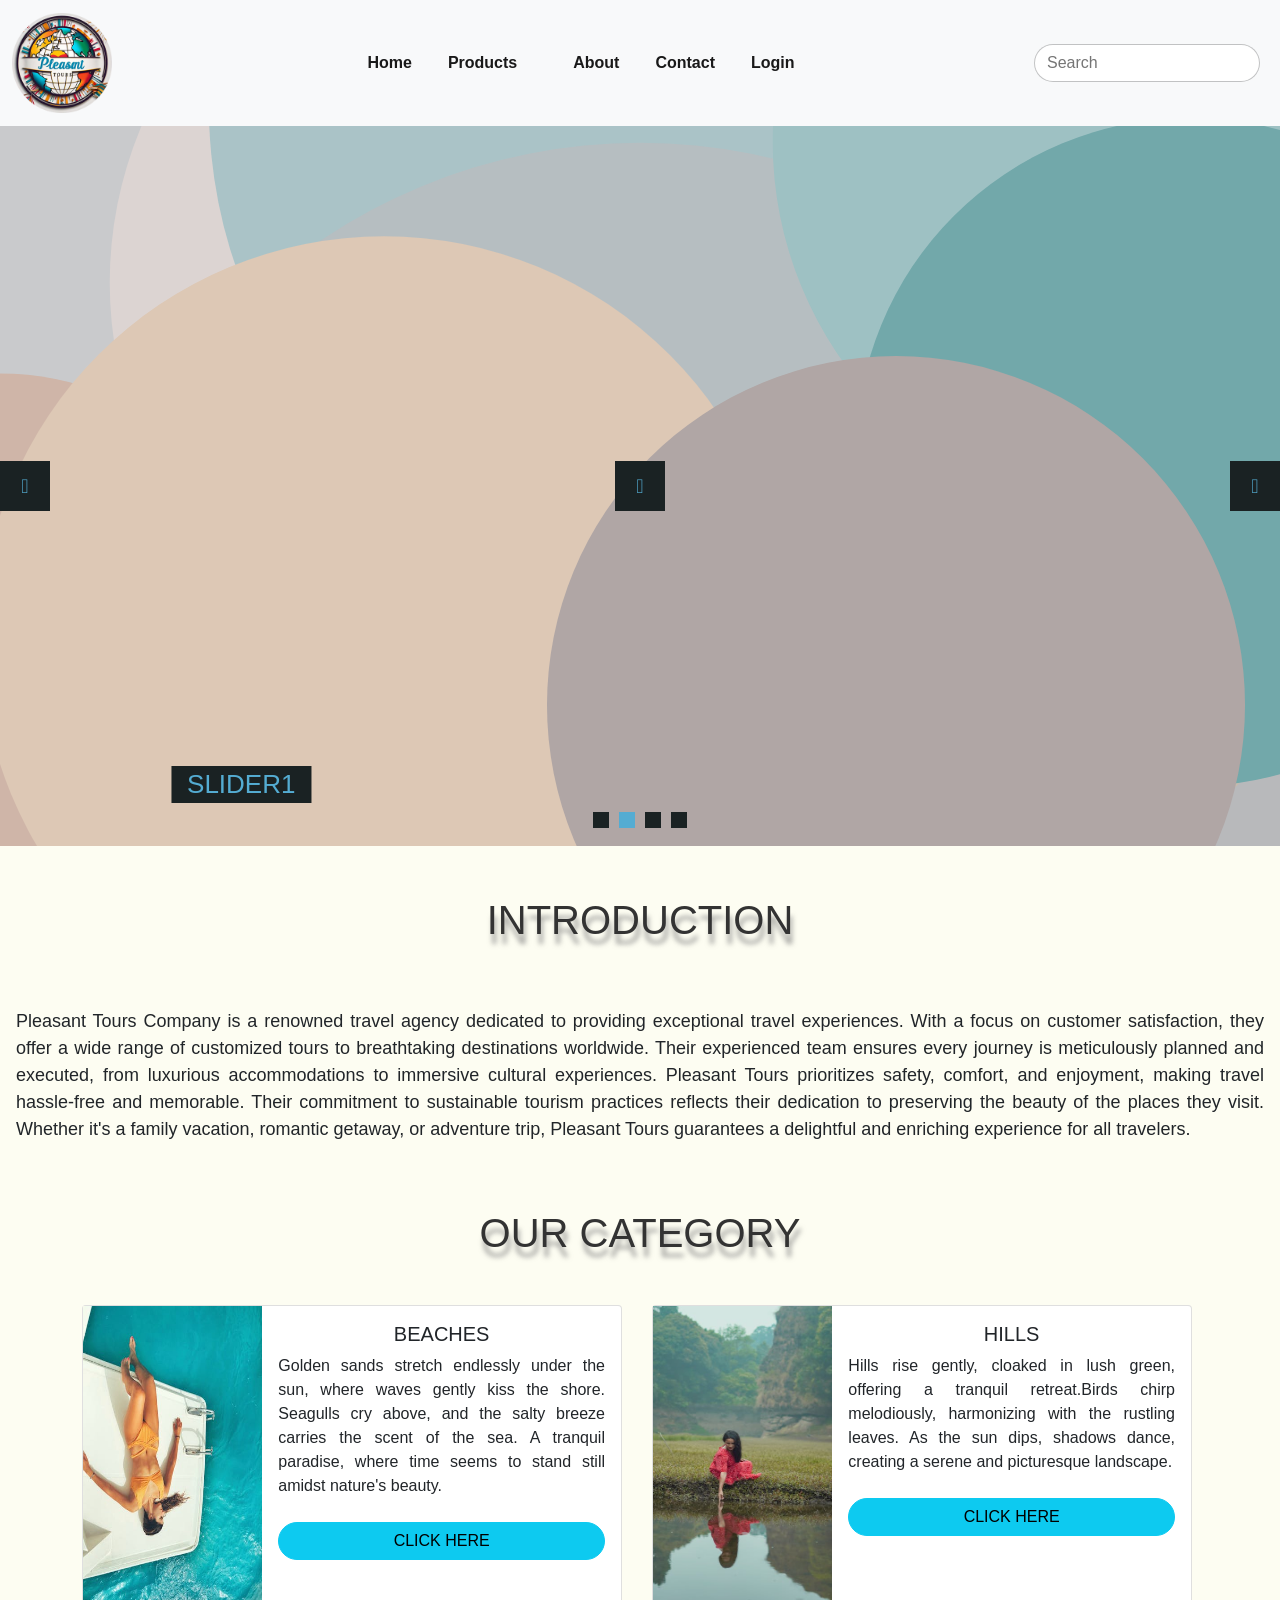
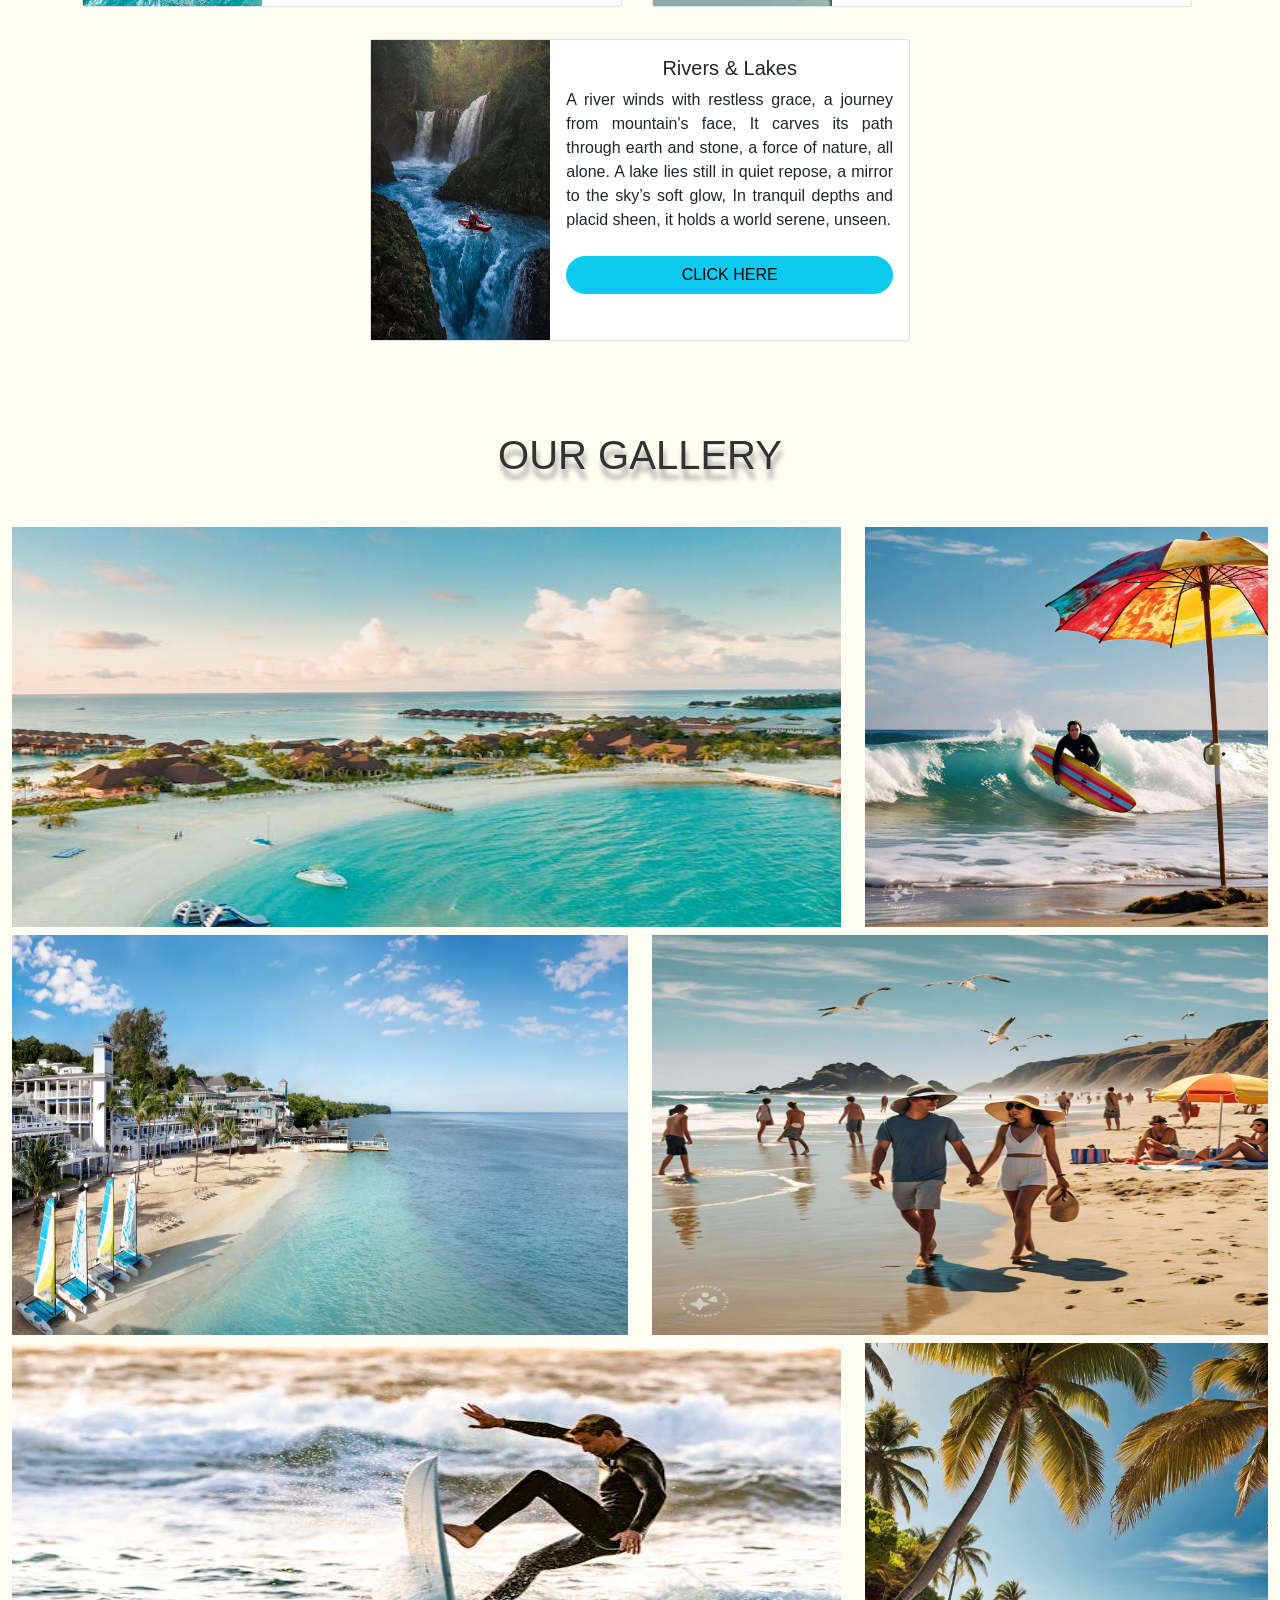
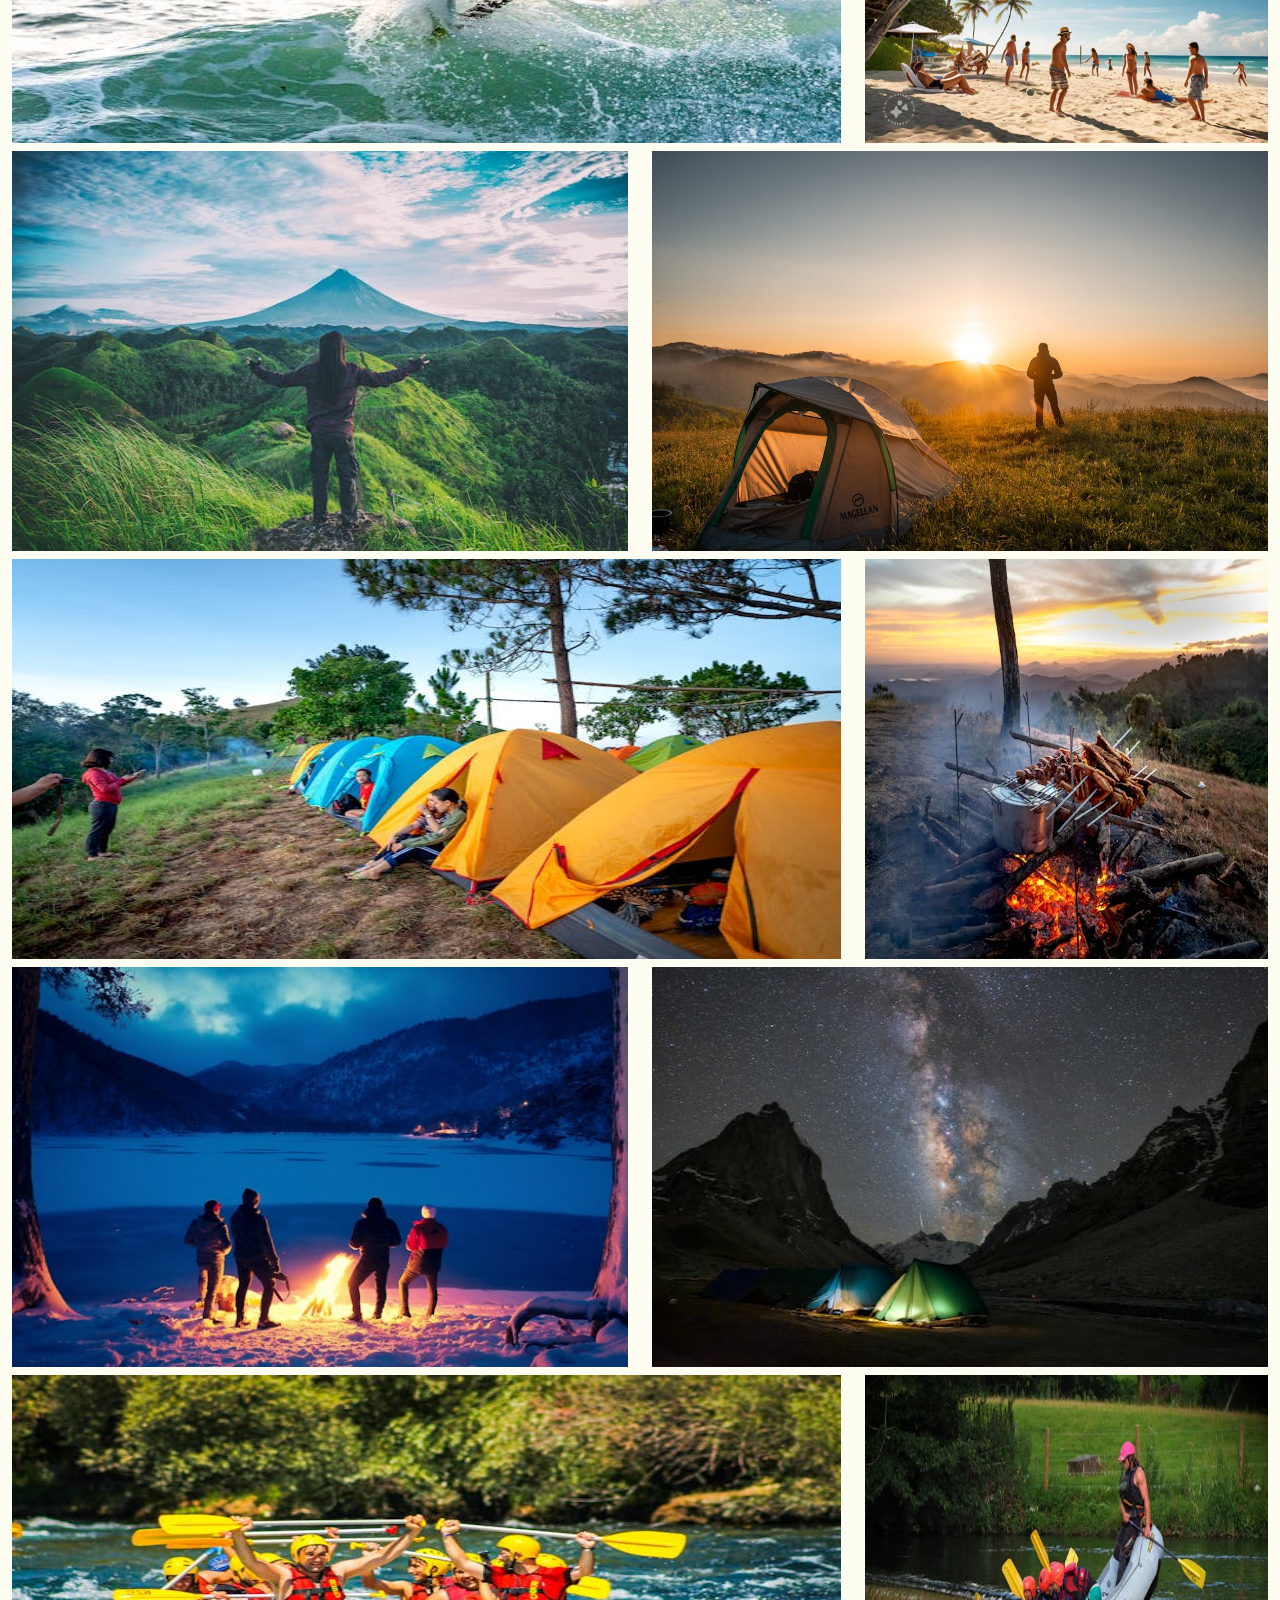
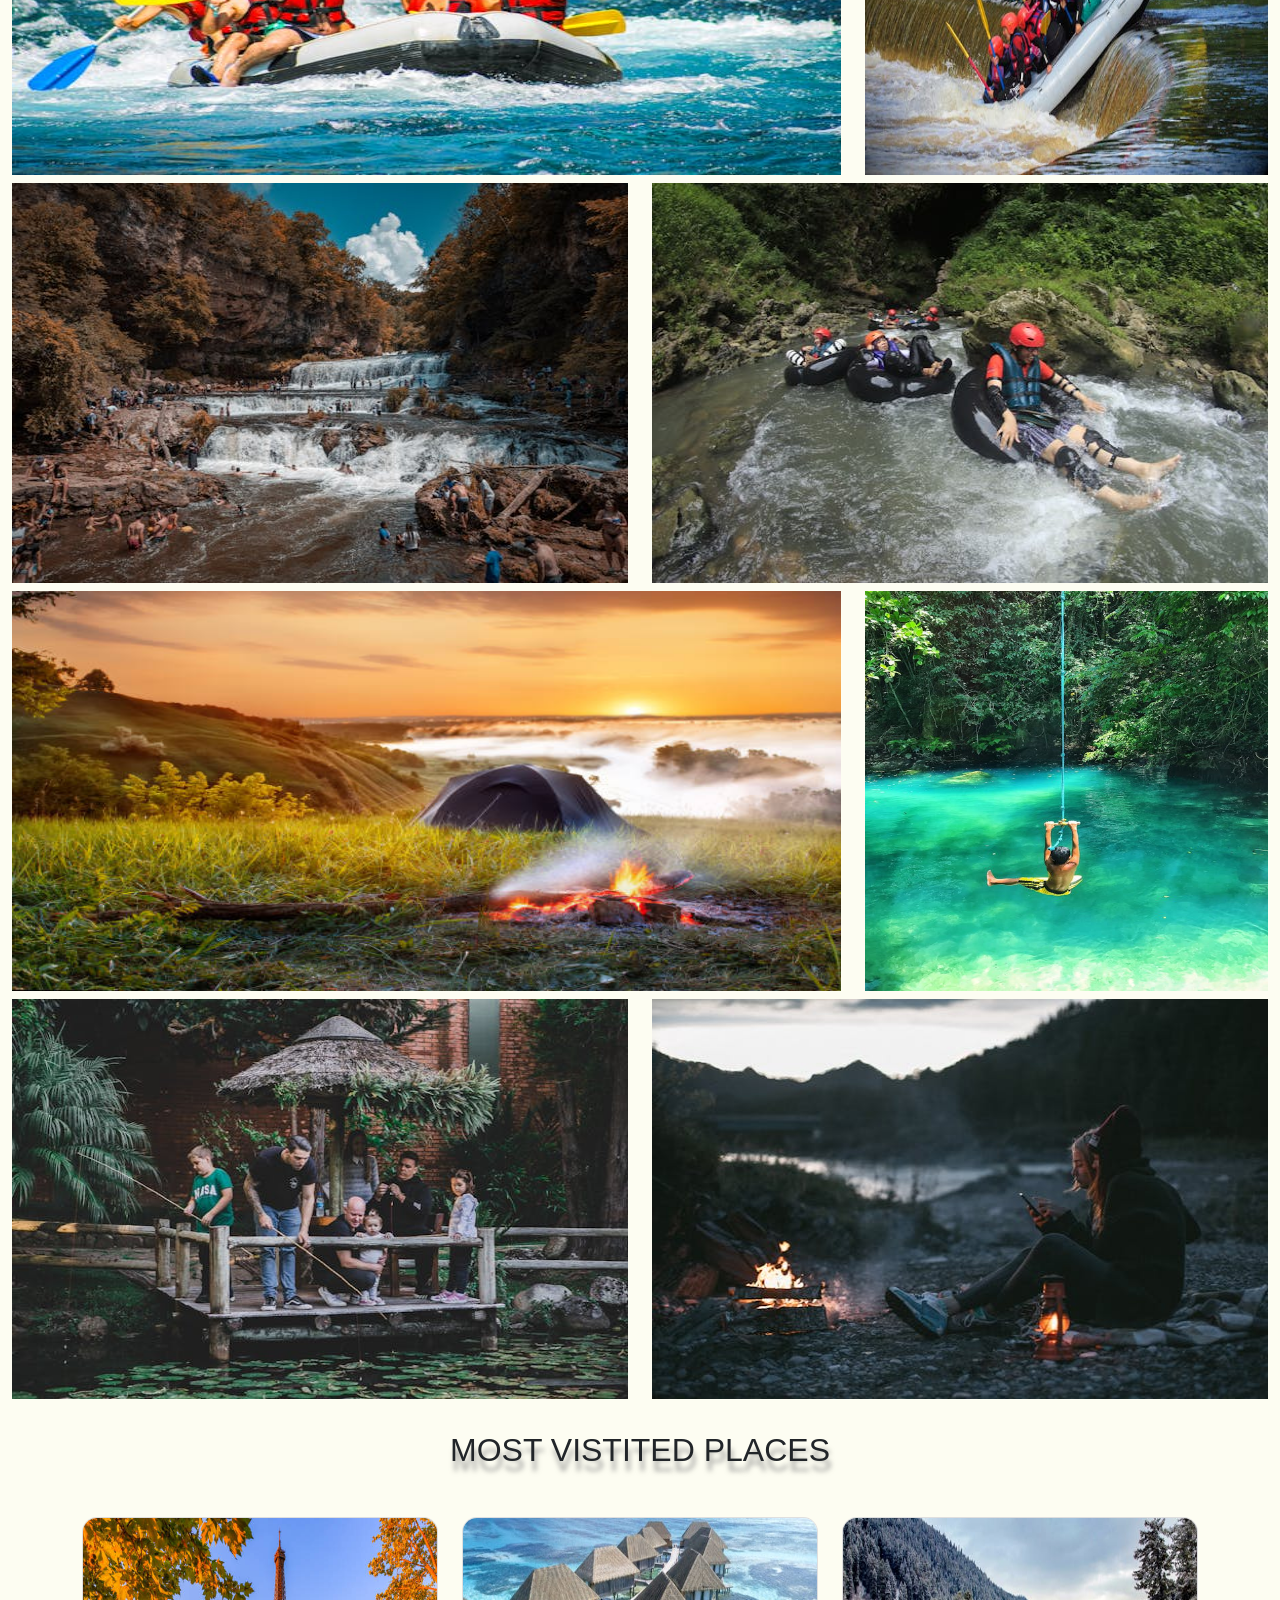
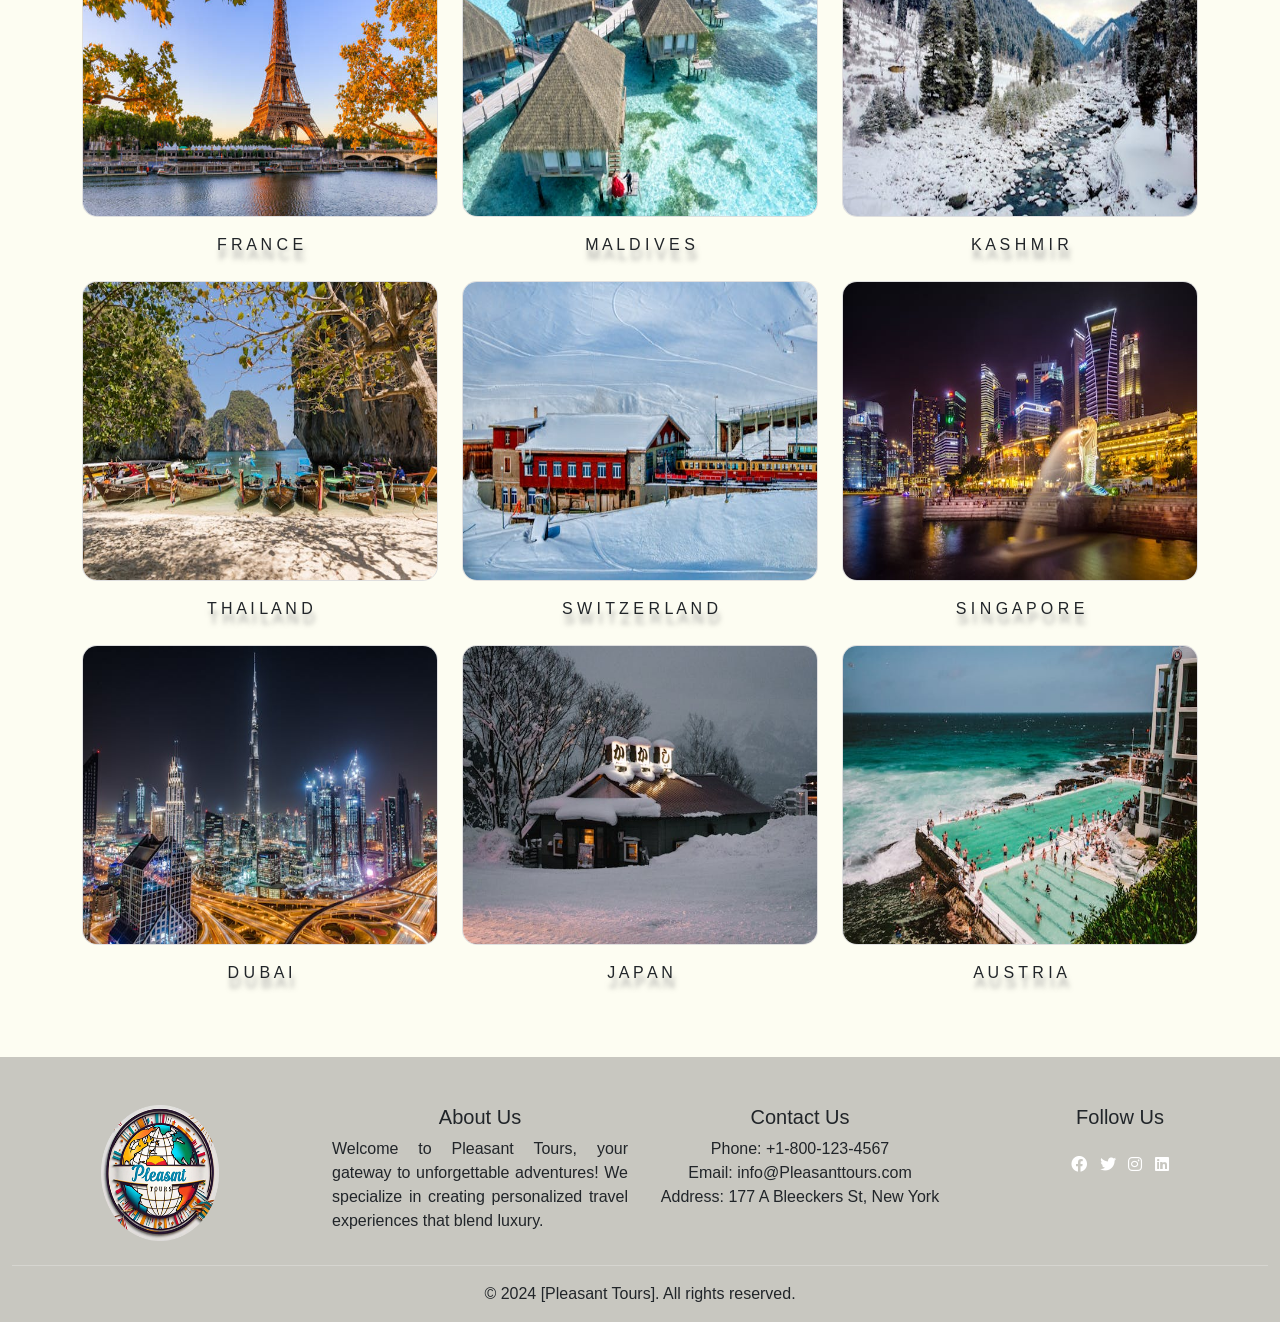
<file: index.html>
<!DOCTYPE html>
<html lang="en">
<head>
    <meta charset="UTF-8">
    <meta name="viewport" content="width=device-width, initial-scale=1.0">
    <title>Home</title>
    <script src="js/jquery.js"></script>
    <link rel="stylesheet" href="css/bootstrap.css">
    <link rel="stylesheet" href="style.css">
    <link rel="shortcut icon" href="img/favicon2.ico" type="image/x-icon">
        
        <!-- Font Awesome -->
        <link href= 
    "https://cdnjs.cloudflare.com/ajax/libs/font-awesome/6.0.0-beta3/css/all.min.css" 
              rel="stylesheet"> 
<!-- Start WOWSlider.com HEAD section -->
<link rel="stylesheet" type="text/css" href="engine1/style.css" />
<script type="text/javascript" src="engine1/jquery.js"></script>
<!-- End WOWSlider.com HEAD section -->


</head>
<body style="background-color: rgba(250, 250, 210, 0.274);">
  <!-- go to top button -->
  <button type="button" class="rounded-pill" onclick="topFunction()" id="top_btn">Top</button>
  <!-- javascript code -->
   <script>
    var go_top = document.getElementById("top_btn");
    window.onscroll = function() {scrollFunction()};
    function scrollFunction(){
      if(document.body.scrollTop > 20 || document.documentElement.scrollTop > 20 ){
        go_top.style.display = "block";
      }else{
        go_top.style.display = "none";
      }
    }
    function topFunction(){
      document.body.scrollTop = 0;
      document.documentElement.scrollTop = 0;
    }
   </script>
  <!-- javascript code -->
  <!-- go to top button -->
  <!-- navbar start -->
       <nav class="navbar navbar-expand-md navbar-light bg-light" >
        <div class="container-fluid">
          <a class="navbar-brand" href="#">
            <img id="rotateicons" src="img/favicon.ico" class="img-fluid " alt="" style="width: 100px;">
          </a>
          <button class="navbar-toggler" type="button" data-bs-toggle="collapse" data-bs-target="#navbarSupportedContent" aria-controls="navbarSupportedContent" aria-expanded="false" aria-label="Toggle navigation">
            <span class="navbar-toggler-icon"></span>
          </button>
          <div class="collapse navbar-collapse " id="navbarSupportedContent">
            <ul class="navbar-nav me-auto mb-2 mb-lg-0">

            </ul>

            <ul class="navbar-nav me-auto mb-2 mb-lg-0">
              <li class="nav-item">
                <a class="nav-link active fw-bold" aria-current="page" href="index.html" id="hover">Home</a>
              </li>

              <li class="nav-item">
                <a class="nav-link active fw-bold" aria-current="page" href="products.html" id="hover">Products</a>
              </li>

              <li class="nav-item" id="showbtn">
                
              </li>

              <li class="nav-item">
                <a class="nav-link active fw-bold" aria-current="page" href="About.html" id="hover">About</a>
              </li>

              <li class="nav-item">
                <a class="nav-link active fw-bold" aria-current="page" href="Contact.html" id="hover">Contact</a>
              </li>

              <li class="nav-item" id="login_out_bth">
                
              </li>
            </ul>

            <form class="d-flex">
              <input class="control me-2 rounded-pill" type="search" placeholder="Search" id="search_input" onclick="custom()" aria-label="Search">
            </form>
          </div>
        </div>
      </nav>
   <!-- navbar end -->

<!-- Start WOWSlider.com BODY section -->
<div id="wowslider-container1">
  <div class="ws_images"><ul>
      <li><img src="data1/images/slider1.jpg" alt="slider1" title="slider1" id="wows1_0"/></li>
      <li><img src="data1/images/slider2.jpg" alt="slider2" title="slider2" id="wows1_1"/></li>
      <li><a href="http://wowslider.net"><img src="data1/images/slider3.jpg" alt="image carousel" title="slider3" id="wows1_2"/></a></li>
      <li><img src="data1/images/slider4.jpg" alt="slider4" title="slider4" id="wows1_3"/></li>
    </ul></div>
    <div class="ws_bullets"><div>
      <a href="#" title="slider1"><span><img src="data1/tooltips/slider1.jpg" alt="slider1"/>1</span></a>
      <a href="#" title="slider2"><span><img src="data1/tooltips/slider2.jpg" alt="slider2"/>2</span></a>
      <a href="#" title="slider3"><span><img src="data1/tooltips/slider3.jpg" alt="slider3"/>3</span></a>
      <a href="#" title="slider4"><span><img src="data1/tooltips/slider4.jpg" alt="slider4"/>4</span></a>
    </div></div><div class="ws_script" style="position:absolute;left:-99%"><a href="http://wowslider.net">css image slider</a> by WOWSlider.com v9.0</div>
  <div class="ws_shadow"></div>
  </div>	
  <script type="text/javascript" src="engine1/wowslider.js"></script>
  <script type="text/javascript" src="engine1/script.js"></script>
  <!-- End WOWSlider.com BODY section -->          
  
  <!-- intor about our pleasant tours company -->
    <h1 class="mb-5" style="text-shadow: 2px 10px 5px rgba(128, 128, 128, 0.701)">INTRODUCTION</h1>

  <P style="text-align: justify; font-size: large;" class="p-3">Pleasant Tours Company is a renowned travel agency dedicated to providing exceptional travel experiences. With a focus on customer satisfaction, they offer a wide range of customized tours to breathtaking destinations worldwide. Their experienced team ensures every journey is meticulously planned and executed, from luxurious accommodations to immersive cultural experiences. Pleasant Tours prioritizes safety, comfort, and enjoyment, making travel hassle-free and memorable. Their commitment to sustainable tourism practices reflects their dedication to preserving the beauty of the places they visit. Whether it's a family vacation, romantic getaway, or adventure trip, Pleasant Tours guarantees a delightful and enriching experience for all travelers.</P>
  <!-- intor about our pleasant tours company -->

          <!-- show category cards -->
          <h1 class="mb-5" style="text-shadow: 2px 10px 5px rgba(128, 128, 128, 0.701)">OUR CATEGORY</h1>
           <div class="container mb-3">
            <div class="row">
              <!-- first card -->
              <div class="col-xs-12 col-sm-6 col-md-6 col-lg-6">
              <div class="card mb-3" style="max-width: 540px;">
                <div class="row g-0">
                  <div class="col-md-4">
                    <img src="img/beachcard.jpeg" class="img-fluid rounded-5" alt="..." style="height: 300px;width: 100%;">
                  </div>
                  <div class="col-md-8">
                    <div class="card-body">
                      <h5 class="card-title text-center">BEACHES</h5>
                      <p class="card-text" style="text-align: justify;">Golden sands stretch endlessly under the sun, where waves gently kiss the shore. Seagulls cry above, and the salty breeze carries the scent of the sea. A tranquil paradise, where time seems to stand still amidst nature's beauty.</p>
                      <!-- <p class="card-text text-center"><small class="text-muted">All over beaches products category are avaliabel</small></p> -->
                      <p><a id="hover" href="products.html#beach_products_section" class="btn-info rounded-pill btn mt-4">CLICK HERE</a></p>
                    </div>
                  </div>
                </div>
              </div>
            </div>
              <!-- second card -->
              <div  class="col-xs-12 col-sm-6 col-md-6 col-lg-6">
                <div class="card mb-3" style="max-width: 540px;">
                  <div class="row g-0">
                    <div class="col-md-4">
                      <img src="img/hillscard.jpeg" class="img-fluid rounded-5" alt="..." style="height: 300px;width: 100%;" >
                    </div>
                    <div class="col-md-8">
                      <div class="card-body">
                        <h5 class="card-title text-center">HILLS</h5>
                        <p class="card-text" style="text-align: justify;">Hills rise gently, cloaked in lush green, offering a tranquil retreat.Birds chirp melodiously, harmonizing with the rustling leaves. As the sun dips, shadows dance, creating a serene and picturesque landscape.</p>
                        <!-- <p class="card-text"><small class="text-muted">All over hills category are avaliabel</small></p> -->
                        <p><a id="hover" href="products.html#hills_products_section" class="btn-info rounded-pill btn mt-4">CLICK HERE</a></p>
                      </div>
                    </div>
                  </div>
                </div>
              </div>
            </div>
           </div>
           <!-- third card center -->
           <div class="container">
            <div class="row">
              <!-- first card -->
              <div class="col-sm-12 col-md-12 col-lg-12 d-flex justify-content-center">
              <div class="card mb-3" style="max-width: 540px;">
                <div class="row g-0">
                  <div class="col-md-4">
                    <img src="img/Rivercard.jpeg" class="img-fluid rounded-5" alt="..." style="height: 300px;width: 100%;">
                  </div>
                  <div class="col-md-8" >
                    <div class="card-body">
                      <h5 class="card-title text-center">Rivers & Lakes</h5>
                      <p class="card-text" style="text-align: justify;">A river winds with restless grace, a journey from mountain's face,  
                        It carves its path through earth and stone, a force of nature, all alone.  
                        A lake lies still in quiet repose, a mirror to the sky’s soft glow,  
                        In tranquil depths and placid sheen, it holds a world serene, unseen.</p>
                      <!-- <p class="card-text"><small class="text-muted">All over rivers,lakes category are avaliabel</small></p> -->
                      <p><a id="hover" href="products.html#river&lakes_products_section" class="btn-info rounded-pill btn mt-4">CLICK HERE</a></p>
                    </div>
                  </div>
                </div>
              </div>
            </div>
          </div>
        </div>
          <!-- show category cards -->
<br>   
        <!-- Gallery start -->

      <h1 class="mb-5" style="text-shadow: 2px 10px 5px rgba(128, 128, 128, 0.701)">OUR GALLERY</h1>
<div class="container-fluid">
<div class="row">
        <!-- beach image -->
    <div class="col-sm-8 col-md-8 col-lg-8 pb-2">
    <img id="hover" src="img/newbeach.jpeg"
     class="d-block w-100 image-fluid" alt="..." style="height: 400px;">
    </div>
    <!-- beach image -->
      <div class="col-sm-4 col-md-4 col-lg-4 pb-2">
      <img id="hover" src="img/beach1 (2).jpeg" class="d-block w-100 image-fluid" alt="..." style="height: 400px;">
      </div>
    <!-- beach image -->
      <div class="col-sm-6 col-md-6 col-lg-6 pb-2">
      <img id="hover" src="img/Beachcardimage2.jpg" class="d-block w-100 image-fluid" alt="..." style="height: 400px;">
      </div>
    <!-- beach image -->
      <div class="col-sm-6 col-md-6 col-lg-6 pb-2">
      <img id="hover" src="img/beach1 (1).jpeg" class="d-block w-100 image-fluid" alt="..." style="height: 400px;">
      </div>
      <!-- beach image -->
    <div class="col-sm-8 col-md-8 col-lg-8 pb-2">
      <img id="hover" src="img/beachsurfboard.jpeg"class="d-block w-100 image-fluid" alt="..." style="height: 400px;">
      </div>
      <!-- beach image -->
        <div class="col-sm-4 col-md-4 col-lg-4 pb-2">
        <img id="hover" src="img/beach1 (3).jpeg" class="d-block w-100 image-fluid" alt="..." style="height: 400px;">
        </div>
      <!-- hills image -->
        <div class="col-sm-6 col-md-6 col-lg-6 pb-2">
        <img id="hover" src="img/hills1.jpeg" class="d-block w-100 image-fluid" alt="..." style="height: 400px;">
        </div>
      <!-- hills image -->
        <div class="col-sm-6 col-md-6 col-lg-6 pb-2">
        <img id="hover" src="img/hills2.jpeg" class="d-block w-100 image-fluid" alt="..." style="height: 400px;">
        </div>
        <!-- hills image -->
    <div class="col-sm-8 col-md-8 col-lg-8 pb-2">
      <img id="hover" src="img/hills3.jpeg" class="d-block w-100 image-fluid" alt="..." style="height: 400px;">
      </div>
      <!-- hills image -->
        <div class="col-sm-4 col-md-4 col-lg-4 pb-2">
        <img id="hover" src="img/hills6.jpeg" class="d-block w-100 image-fluid" alt="..." style="height:400px;">
        </div>
      <!-- hills image -->
        <div class="col-sm-6 col-md-6 col-lg-6 pb-2">
        <img id="hover" src="img/hills4.jpeg" class="d-block w-100 image-fluid" alt="..." style="height: 400px;">
        </div>
      <!-- hills image --> 
        <div class="col-sm-6 col-md-6 col-lg-6 pb-2">
        <img id="hover" src="img/hills5.jpeg" class="d-block w-100 image-fluid" alt="..." style="height: 400px;">
        </div>
      <!-- river image --> 
      <div class="col-sm-8 col-md-8 col-lg-8 pb-2">
        <img id="hover" src="img/lake1.jpeg"class="d-block w-100 image-fluid" alt="..." style="height: 400px;">
        </div>
        <!-- river image -->
          <div class="col-sm-4 col-md-4 col-lg-4 pb-2">
          <img id="hover" src="img/river4.jpeg" class="d-block w-100 image-fluid" alt="..." style="height: 400px;">
          </div>
        <!-- river image -->
          <div class="col-sm-6 col-md-6 col-lg-6 pb-2">
          <img id="hover" src="img/lake2.jpeg" class="d-block w-100 image-fluid" alt="..." style="height: 400px;">
          </div>
        <!-- river image -->
          <div class="col-sm-6 col-md-6 col-lg-6 pb-2">
          <img id="hover" src="img/river6.jpeg" class="d-block w-100 image-fluid" alt="..." style="height: 400px;">
          </div>
                <!-- river image --> 
      <div class="col-sm-8 col-md-8 col-lg-8 pb-2">
        <img id="hover" src="img/lake4.jpg"class="d-block w-100 image-fluid" alt="..." style="height: 400px;">
        </div>
        <!-- river image -->
          <div class="col-sm-4 col-md-4 col-lg-4 pb-2">
          <img id="hover" src="img/river7.jpeg" class="d-block w-100 image-fluid" alt="..." style="height: 400px;">
          </div>
        <!-- river image -->
          <div class="col-sm-6 col-md-6 col-lg-6 pb-2">
          <img id="hover" src="img/river8.jpeg" class="d-block w-100 image-fluid" alt="..." style="height: 400px;">
          </div>
        <!-- river image -->
          <div class="col-sm-6 col-md-6 col-lg-6 pb-2">
          <img id="hover" src="img/lake3.jpeg" class="d-block w-100 image-fluid" alt="..." style="height: 400px;">
          </div>
</div>
</div>
  <!-- Gallery end -->
<br>
<!-- most visited places -->
<div class="mb-5 text-center" style="text-shadow: 2px 10px 5px rgba(128, 128, 128, 0.701)"><h2>MOST VISTITED PLACES</h2></div>
 <div class="container">
  <div class="row">
    <!-- first place -->
    <div class="col-sm-6 col-md-4 col-lg-4 pb-2">
      <img src="img/france.jpg" class="d-block w-100 image-fluid card" alt="..." style="height: 300px; border-radius: 15px;">
      <p style="justify-content: center;display: flex;text-shadow: 2px 10px 5px rgba(128, 128, 128, 0.701)" class="mt-3">F R A N C E</p>
      </div>
      <!-- second place -->
    <div class="col-sm-6 col-md-4 col-lg-4 pb-2">
      <img src="img/maldives.jpeg" class="d-block w-100 image-fluid card" alt="..." style="height: 300px; border-radius: 15px;">
      <p style="justify-content: center;display: flex;text-shadow: 2px 10px 5px rgba(128, 128, 128, 0.701)" class="mt-3">M A L D I V E S</p>
      </div>
      <!-- third place -->
    <div class="col-sm-6 col-md-4 col-lg-4 pb-2">
      <img src="img/kashmir.jpeg" class="d-block w-100 image-fluid card" alt="..." style="height: 300px; border-radius: 15px;">
      <p style="justify-content: center;display: flex;text-shadow: 2px 10px 5px rgba(128, 128, 128, 0.701)" class="mt-3">K A S H M I R</p>
      </div>
      <!-- forth place -->
    <div class="col-sm-6 col-md-4 col-lg-4 pb-2">
      <img src="img/thailand.jpeg" class="d-block w-100 image-fluid card" alt="..." style="height: 300px; border-radius: 15px;">
      <p style="justify-content: center;display: flex;text-shadow: 2px 10px 5px rgba(128, 128, 128, 0.701)" class="mt-3">T H A I L A N D</p>
      </div>
      <!-- fifth place -->
    <div class="col-sm-6 col-md-4 col-lg-4 pb-2">
      <img src="img/switzerland.jpeg" class="d-block w-100 image-fluid card" alt="..." style="height: 300px; border-radius: 15px;">
      <p style="justify-content: center;display: flex;text-shadow: 2px 10px 5px rgba(128, 128, 128, 0.701)" class="mt-3">S W I T Z E R L A N D</p>
      </div>
      <!-- sixth place -->
    <div class="col-sm-6 col-md-4 col-lg-4 pb-2">
      <img src="img/singapur.jpeg" class="d-block w-100 image-fluid card" alt="..." style="height: 300px; border-radius: 15px;">
      <p style="justify-content: center;display: flex;text-shadow: 2px 10px 5px rgba(128, 128, 128, 0.701)" class="mt-3">S I N G A P O R E</p>
      </div>
      <!-- seven place -->
    <div class="col-sm-6 col-md-4 col-lg-4 pb-2">
      <img src="img/dubai.jpeg" class="d-block w-100 image-fluid card" alt="..." style="height: 300px; border-radius: 15px;">
      <p style="justify-content: center;display: flex;text-shadow: 2px 10px 5px rgba(128, 128, 128, 0.701)" class="mt-3">D U B A I</p>
      </div>
      <!-- eight place -->
    <div class="col-sm-6 col-md-4 col-lg-4 pb-2">
      <img src="img/japan.jpeg" class="d-block w-100 image-fluid card" alt="..." style="height: 300px; border-radius: 15px;">
      <p style="justify-content: center;display: flex;text-shadow: 2px 10px 5px rgba(128, 128, 128, 0.701)" class="mt-3">J A P A N</p>
      </div>
      <!-- nine place -->
    <div class="col-sm-6 col-md-4 col-lg-4 pb-2">
      <img src="img/austria.jpeg" class="d-block w-100 image-fluid card" alt="..." style="height: 300px; border-radius: 15px;">
      <p style="justify-content: center;display: flex;text-shadow: 2px 10px 5px rgba(128, 128, 128, 0.701)" class="mt-3">A U S T R I A</p>
      </div>
  </div>
 </div>
<!-- most visited places -->

  <!-- footer start -->
<footer class="footer mt-5">
   <div class="container-fluid"> 
    <div class="row pt-5"> 
          <div class="col-sm-12 col-md-3 col-lg-3 justify-content-center d-flex pb-2">
              <img id="rotateicons" src="img/favicon.ico" alt="" class="img-fluid" style="width: 40%;"> 
          </div> 
          <div class="col-sm-12 col-md-3 col-lg-3"> 
              <h5 class="text-center">About Us</h5> 
              <p style="text-align: justify;"> 
                Welcome to Pleasant Tours, your gateway to unforgettable adventures! We specialize in creating personalized travel experiences that blend luxury. 
              </p> 
          </div> 
          <div class="col-sm-12 col-md-3 col-lg-3"> 
              <h5 class="text-center">Contact Us</h5> 
              <ul class="list-unstyled text-center">
                <li>Phone: +1-800-123-4567</li>
                  <li>Email: info@Pleasanttours.com</li> 
                  <li>Address: 177 A Bleeckers St, New York</li> 
              </ul> 
          </div> 
          <div class="col-sm-12 col-md-3 col-lg-3"> 
              <h5 class="text-center">Follow Us</h5> 
              <li class="list-inline-item justify-content-center d-flex pt-3">
              <ul class="list-inline footer-links">
                <li class="list-inline-item">
                  <a href="https://www.facebook.com/login/">
                        <i id="rotateicons" class="fab fa-facebook "></i> 
                  </a> 
                  </li> 
                <li class="list-inline-item"> 
                  <a href="https://twitter.com/i/flow/login">
                        <i id="rotateicons" class="fab fa-twitter "></i> 
                  </a> 
                </li> 
                <li class="list-inline-item"> 
                  <a href="https://www.instagram.com/accounts/login/?hl=en"> 
                        <i id="rotateicons" class="fab fa-instagram "></i> 
                  </a> 
                </li> 
                <li class="list-inline-item"> 
                  <a href="https://www.linkedin.com/login"> 
                        <i id="rotateicons" class="fab fa-linkedin "></i>
                    </a> 
                  </li> 
              </ul> 
          </div> 
      </div> 
      <hr> 
      <div class="row"> 
          <div class="col-sm-12 col-md-12 col-lg-12 text-center"> 
              <p>&copy; 2024 [Pleasant Tours]. All rights reserved.</p> 
          </div> 
          
      </div> 
  </div> 
</footer>  
          <!-- footer end -->

<script>
         var nav = "";

        if(localStorage.getItem("islogin")){

              document.getElementById("login_out_bth").innerHTML = `<a class="nav-link active fw-bold loginfunction  logouta" onclick="logouta()"  id="hover">Logout</a>`

        nav += `
                <a class="nav-link active fw-bold  package_a" aria-current="page" href="Packages.html" id="hover">Packages</a>  
               `

        }else{
          document.getElementById("login_out_bth").innerHTML = `<a class="nav-link active fw-bold loginfunction logina" onclick="logina()" href="login.html" id="hover">Login</a>`
        }
            document.getElementById("showbtn").innerHTML = nav;

        function logouta(){
              localStorage.removeItem("islogin")
              location.assign("index.html")
        }
 </script>
<!-- custom logic files -->
<script src="js/bootstrap.js"></script>
<script src="logic.js"></script>
<!-- custom logic files -->
</body>
</html>
</file>
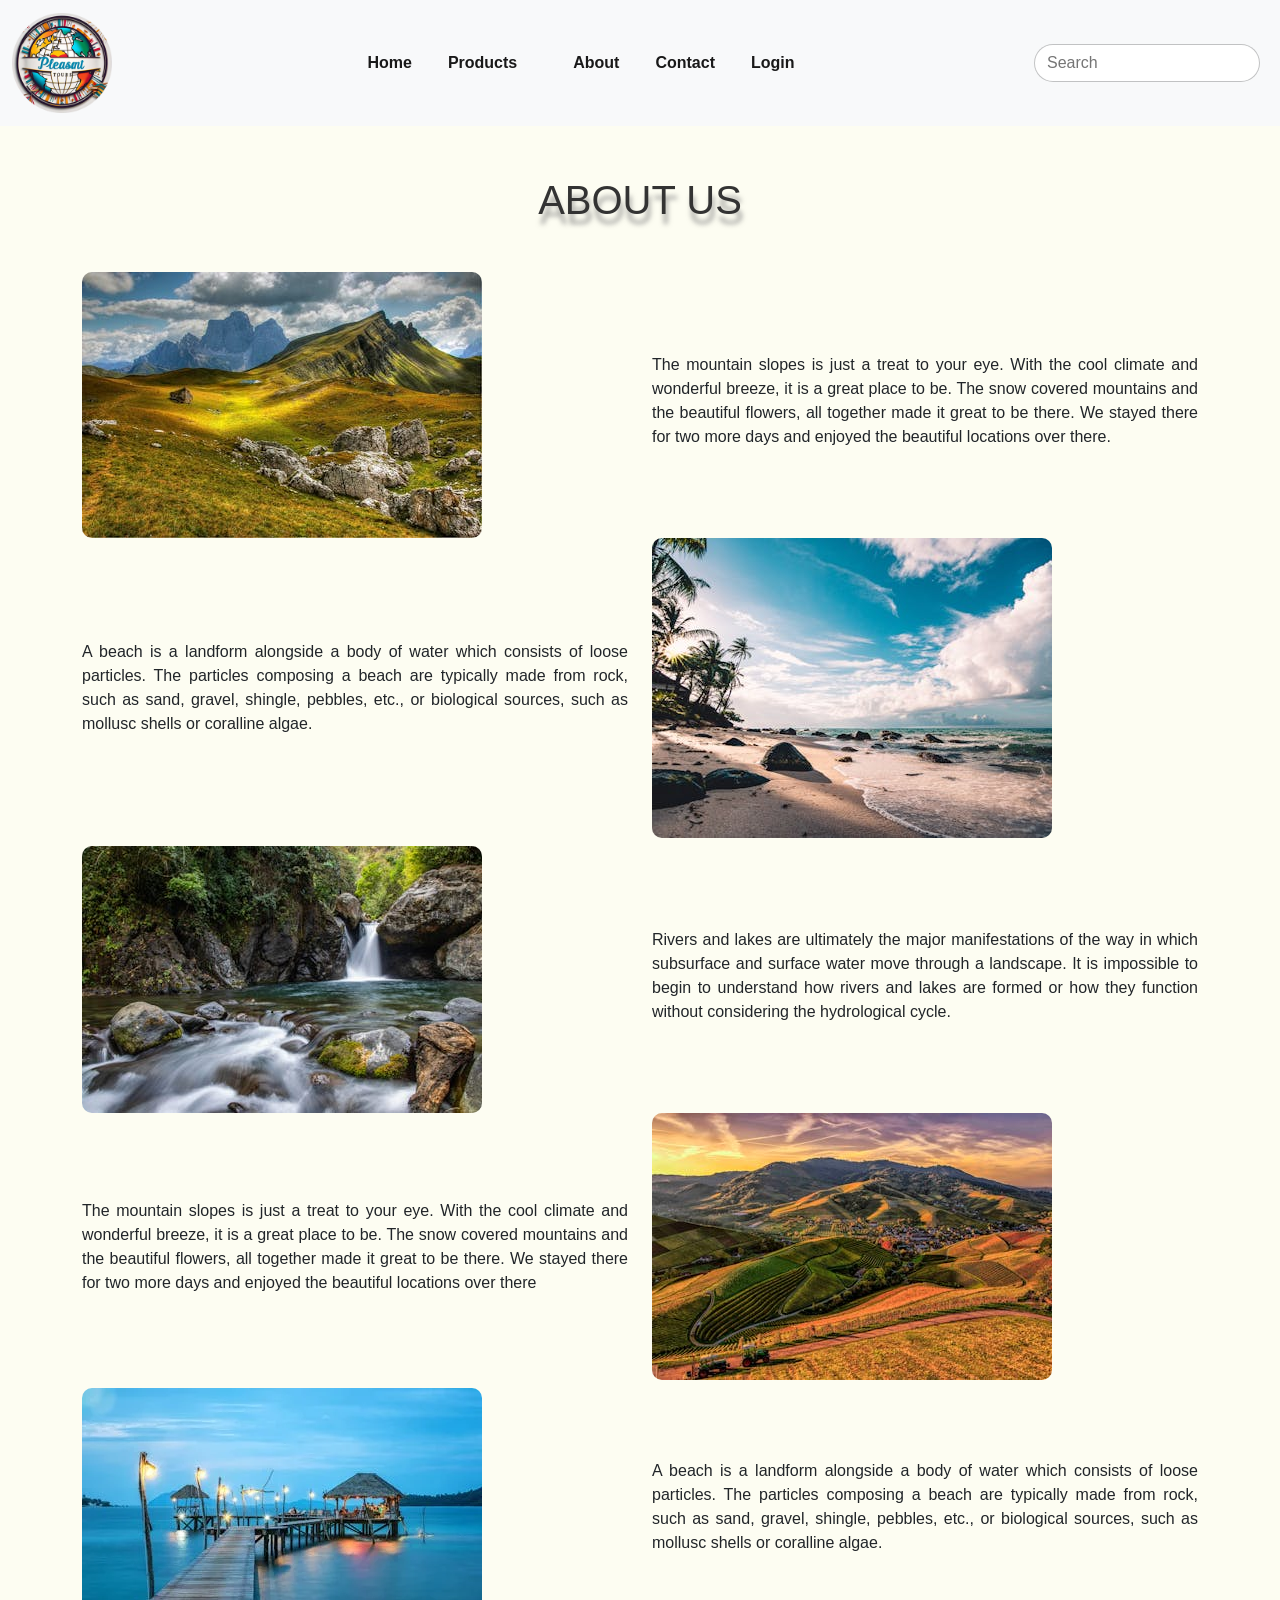
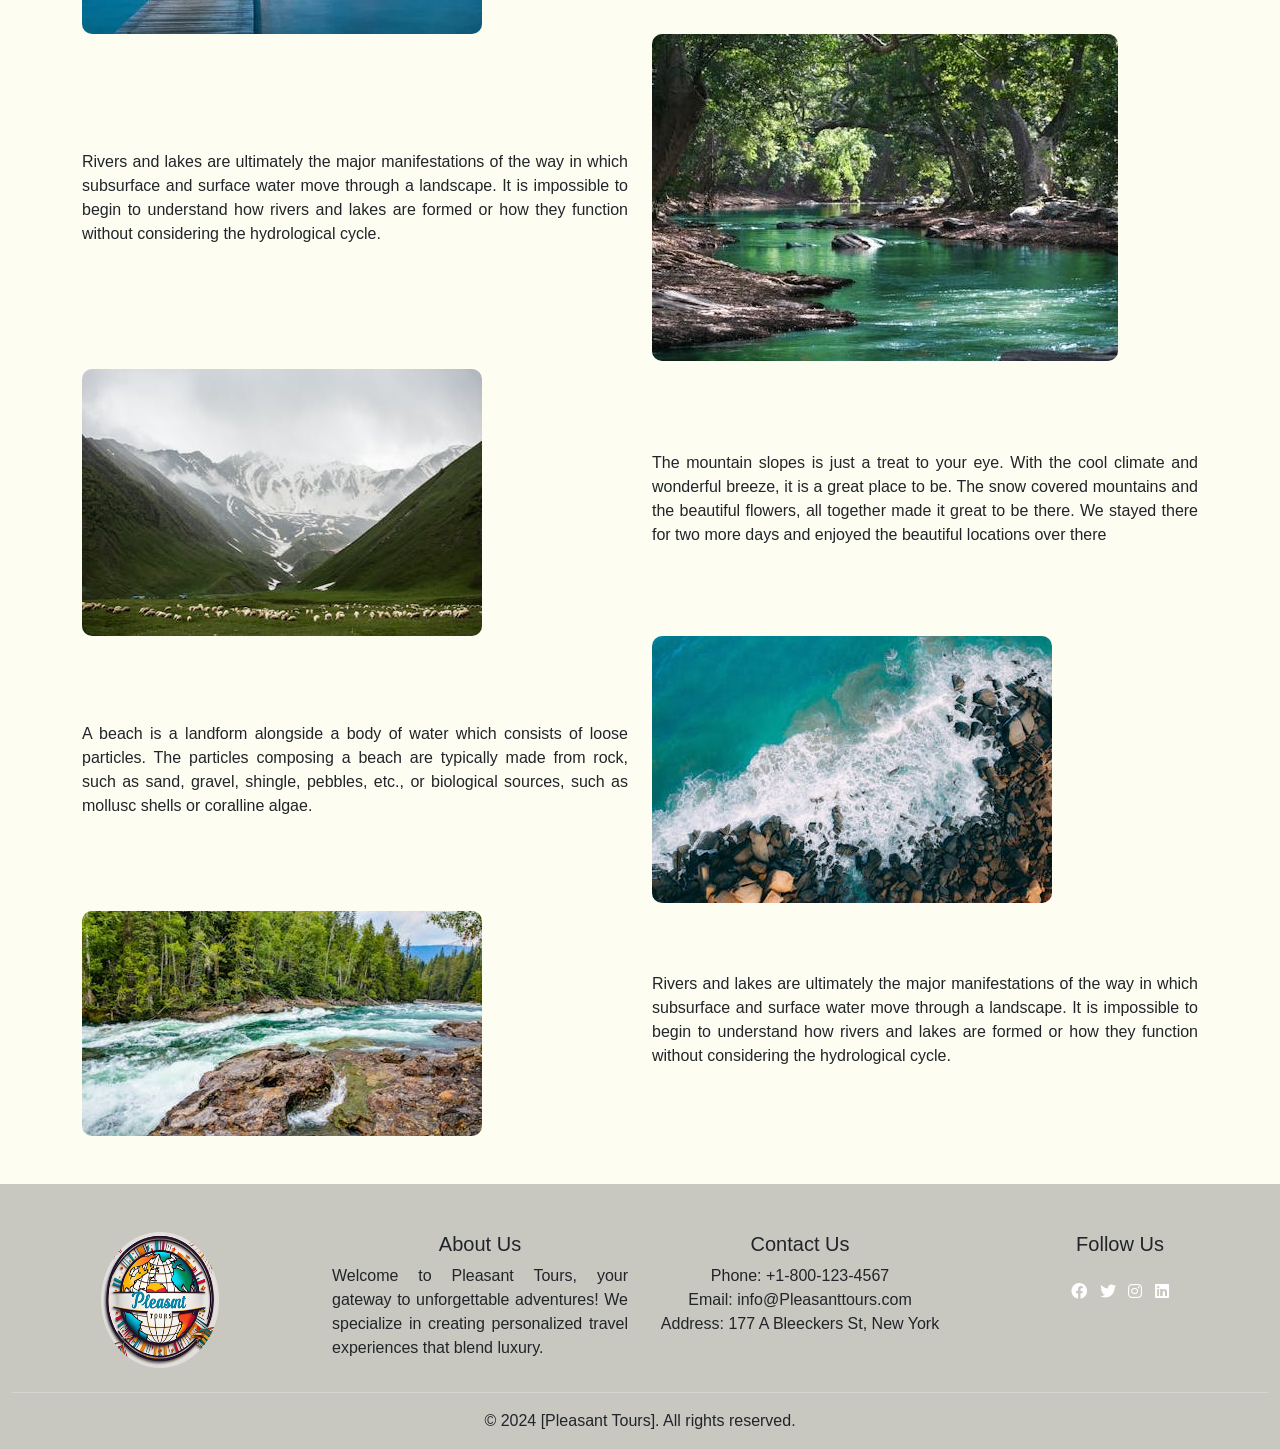
<file: About.html>
<!DOCTYPE html>
<html lang="en">
<head>
    <meta charset="UTF-8">
    <meta name="viewport" content="width=device-width, initial-scale=1.0">
    <title>About</title>
    <script src="js/jquery.js"></script>
    <script src="logic.js"></script>
    <link rel="stylesheet" href="css/bootstrap.css">
    <link rel="stylesheet" href="style.css">
    <link rel="shortcut icon" href="img/favicon2.ico" type="image/x-icon">
     <link href= "https://cdnjs.cloudflare.com/ajax/libs/font-awesome/6.0.0-beta3/css/all.min.css" 
              rel="stylesheet"> 

    
</head>
<body style="background-color: rgba(250, 250, 210, 0.274);">
  <!-- go to top button -->
  <button type="button" class="rounded-pill" onclick="topFunction()" id="top_btn">Top</button>
  <!-- javascript code -->
   <script>
    var go_top = document.getElementById("top_btn");
    window.onscroll = function() {scrollFunction()};
    function scrollFunction(){
      if(document.body.scrollTop > 20 || document.documentElement.scrollTop > 20 ){
        go_top.style.display = "block";
      }else{
        go_top.style.display = "none";
      }
    }
    function topFunction(){
      document.body.scrollTop = 0;
      document.documentElement.scrollTop = 0;
    }
   </script>
  <!-- javascript code -->
  <!-- go to top button -->
<!-- navbar start -->
<nav class="navbar navbar-expand-md navbar-light bg-light" >
  <div class="container-fluid">
    <a class="navbar-brand" href="#">
      <img id="rotateicons" src="img/favicon.ico" class="img-fluid " alt="" style="width: 100px;">
    </a>
    <button class="navbar-toggler" type="button" data-bs-toggle="collapse" data-bs-target="#navbarSupportedContent" aria-controls="navbarSupportedContent" aria-expanded="false" aria-label="Toggle navigation">
      <span class="navbar-toggler-icon"></span>
    </button>
    <div class="collapse navbar-collapse " id="navbarSupportedContent">
      <ul class="navbar-nav me-auto mb-2 mb-lg-0">

      </ul>

      <ul class="navbar-nav me-auto mb-2 mb-lg-0">
        <li class="nav-item">
          <a class="nav-link active fw-bold" aria-current="page" href="index.html" id="hover">Home</a>
        </li>

        <li class="nav-item">
          <a class="nav-link active fw-bold" aria-current="page" href="products.html" id="hover">Products</a>
        </li>

        <li class="nav-item" id="showbtn">
          
        </li>

        <li class="nav-item">
          <a class="nav-link active fw-bold" aria-current="page" href="About.html" id="hover">About</a>
        </li>

        <li class="nav-item">
          <a class="nav-link active fw-bold" aria-current="page" href="Contact.html" id="hover">Contact</a>
        </li>

        <li class="nav-item" id="login_out_bth">
          
        </li>
      </ul>

      <form class="d-flex">
        <input class="control me-2 rounded-pill" type="search" placeholder="Search" id="search_input" onclick="custom()" aria-label="Search">
      </form>
    </div>
  </div>
</nav>
<!-- navbar end -->

    <!-- about start -->
    <div class="text-center fw-bolder mb-5" style="text-shadow: 2px 10px 5px rgba(128, 128, 128, 0.701)"><h1>ABOUT US</h1></div>
        <div class="container">
            <div class="row" style="align-items: center;">
                <div class="col-xs-12 col-sm-6 col-md-6 col-lg-6">
                    <img id="hover" style="border-radius: 10px;" class="img-fluid" src="img/abouthills1.jpeg" alt="">
                </div>
    
                <div class="col-xs-12 col-sm-6 col-md-6 col-lg-6">
                    <p class="mt-2" style="text-align: justify;">The mountain slopes is just a treat to your eye. With the cool climate and wonderful breeze, it is a great place to be. The snow covered mountains and the beautiful flowers, all together made it great to be there. We stayed there for two more days and enjoyed the beautiful locations over there.</p>
                </div>
            </div>
        </div>
        <div class="container">
          <div class="row" style="align-items: center;">
            <div class="col-xs-12 col-sm-6 col-md-6 col-lg-6">
              <p class="mt-2" style="text-align: justify;">
                A beach is a landform alongside a body of water which consists of loose particles. The particles composing a beach are typically made from rock, such as sand, gravel, shingle, pebbles, etc., or biological sources, such as mollusc shells or coralline algae.
              </p>
            </div>
            <div class="col-xs-12 col-sm-6 col-lg-6  pb-2">
              <img id="zoom_img" style="border-radius: 10px;" class="img-fluid" src="img/aboutbeaches1.jpeg" alt="">
            </div>
          </div>
        </div>
        <div class="container">
          <div class="row" style="align-items: center;">
            <div class="col-xs-12 col-sm-6 col-md-6col-lg-6">
              <img id="hover" style="border-radius: 10px;" class="img-fluid" src="img/aboutrivers1.jpeg" alt="">
            </div>
            <div class="col-xs-12 col-sm-6 col-md-6 col-lg-6">
              <p class="mt-2" style="text-align: justify;">
                Rivers and lakes are ultimately the major manifestations of the way in which subsurface and surface water move through a landscape. It is impossible to begin to understand how rivers and lakes are formed or how they function without considering the hydrological cycle.
              </p>
            </div>
          </div>
        </div>
        <div class="container">
          <div class="row" style="align-items: center;">
            <div class="col-xs-12 col-sm-6 col-lg-6">
              <p class="mt-2" style="text-align: justify;">
                The mountain slopes is just a treat to your eye. With the cool climate and wonderful breeze, it is a great place to be. The snow covered mountains and the beautiful flowers, all together made it great to be there. We stayed there for two more days and enjoyed the beautiful locations over there
              </p>
            </div>
            <div class="col-xs-12 col-sm-6 col-md-6 col-lg-6  pb-2">
              <img id="zoom_img" style="border-radius: 10px;" class="img-fluid" src="img/abouthills2.jpeg" alt="">
            </div>
          </div>
        </div>
        <div class="container">
          <div class="row" style="align-items: center;">
            <div class="col-xs-12 col-sm-6 col-md-6 col-lg-6">
              <img id="hover" style="border-radius: 10px;" class="img-fluid" src="img/aboutbeaches2.webp" alt="">
            </div>
            <div class="col-xs-12 col-sm-6 col-md-6 col-lg-6">
              <p class="mt-2" style="text-align: justify;">
                A beach is a landform alongside a body of water which consists of loose particles. The particles composing a beach are typically made from rock, such as sand, gravel, shingle, pebbles, etc., or biological sources, such as mollusc shells or coralline algae.
              </p>
            </div>
          </div>
        </div>
        <div class="container">
          <div class="row" style="align-items: center;">
            <div class="col-xs-12 col-sm-6 col-md-6 col-lg-6">
              <p class="mt-2" style="text-align: justify;">
                Rivers and lakes are ultimately the major manifestations of the way in which subsurface and surface water move through a landscape. It is impossible to begin to understand how rivers and lakes are formed or how they function without considering the hydrological cycle.
              </p>
            </div>
            <div class="col-xs-12 col-sm-6 col-md-6 col-lg-6 pb-2">
              <img id="zoom_img" style="border-radius: 10px;" class="img-fluid" src="img/aboutrivers2.jpeg" alt="">
            </div>
          </div>
        </div>
        <div class="container">
          <div class="row" style="align-items: center;">
            <div class="col-xs-12 col-sm-6 col-md-6col-lg-6">
              <img id="hover" style="border-radius: 10px;" class="img-fluid" src="img/abouthills3.jpeg" alt="">
            </div>
            <div class="col-xs-12 col-sm-6 col-md-6 col-lg-6">
              <p class="mt-2" style="text-align: justify;">
                The mountain slopes is just a treat to your eye. With the cool climate and wonderful breeze, it is a great place to be. The snow covered mountains and the beautiful flowers, all together made it great to be there. We stayed there for two more days and enjoyed the beautiful locations over there
              </p>
            </div>
          </div>
        </div>
        <div class="container">
          <div class="row" style="align-items: center;">
            <div class="col-xs-12 col-sm-6 col-md-6 col-lg-6">
              <p class="mt-2" style="text-align: justify;">
                A beach is a landform alongside a body of water which consists of loose particles. The particles composing a beach are typically made from rock, such as sand, gravel, shingle, pebbles, etc., or biological sources, such as mollusc shells or coralline algae.
              </p>
            </div>
            <div class="col-xs-12 col-sm-6 col-md-6 col-lg-6  pb-2">
              <img id="zoom_img" style="border-radius: 10px;" class="img-fluid" src="img/aboutbeaches3.jpeg" alt="">
            </div>
          </div>
        </div>
        <div class="container">
          <div class="row" style="align-items: center;">
            <div class="col-xs-12 col-sm-6 col-md-6 col-lg-6">
              <img id="hover" style="border-radius: 10px;" class="img-fluid" src="img/aboutrivers3.jpeg" alt="">
            </div>
            <div class="col-xs-12 col-sm-6 col-md-6 col-lg-6">
              <p class="mt-2" style="text-align: justify;">
                Rivers and lakes are ultimately the major manifestations of the way in which subsurface and surface water move through a landscape. It is impossible to begin to understand how rivers and lakes are formed or how they function without considering the hydrological cycle.
              </p>
            </div>
          </div>
        </div>
       <!-- about end -->

       <!-- footer start -->
<footer class="footer mt-5">
  <div class="container-fluid"> 
   <div class="row pt-5"> 
         <div class="col-sm-12 col-md-3 col-lg-3 justify-content-center d-flex pb-2">
             <img id="rotateicons" src="img/favicon.ico" alt="" class="img-fluid" style="width: 40%;"> 
         </div> 
         <div class="col-sm-12 col-md-3 col-lg-3"> 
             <h5 class="text-center">About Us</h5> 
             <p style="text-align: justify;"> 
               Welcome to Pleasant Tours, your gateway to unforgettable adventures! We specialize in creating personalized travel experiences that blend luxury. 
             </p> 
         </div> 
         <div class="col-sm-12 col-md-3 col-lg-3"> 
             <h5 class="text-center">Contact Us</h5> 
             <ul class="list-unstyled text-center">
               <li>Phone: +1-800-123-4567</li>
                 <li>Email: info@Pleasanttours.com</li> 
                 <li>Address: 177 A Bleeckers St, New York</li> 
             </ul> 
         </div> 
         <div class="col-sm-12 col-md-3 col-lg-3"> 
             <h5 class="text-center">Follow Us</h5> 
             <li class="list-inline-item justify-content-center d-flex pt-3">
             <ul class="list-inline footer-links">
              <li class="list-inline-item">
                 <a href="https://www.facebook.com/login/">
                       <i id="rotateicons" class="fab fa-facebook "></i> 
                 </a> 
                 </li> 
               <li class="list-inline-item"> 
                 <a href="https://twitter.com/i/flow/login">
                       <i id="rotateicons" class="fab fa-twitter "></i> 
                 </a> 
               </li> 
               <li class="list-inline-item"> 
                 <a href="https://www.instagram.com/accounts/login/?hl=en"> 
                       <i id="rotateicons" class="fab fa-instagram "></i> 
                 </a> 
               </li> 
               <li class="list-inline-item"> 
                 <a href="https://www.linkedin.com/login"> 
                       <i id="rotateicons" class="fab fa-linkedin "></i>
                   </a> 
                 </li> 
             </ul> 
         </div> 
     </div> 
     <hr> 
     <div class="row"> 
         <div class="col-sm-12 col-md-12 col-lg-12 text-center"> 
             <p>&copy; 2024 [Pleasant Tours]. All rights reserved.</p> 
         </div> 
         
     </div> 
 </div> 
</footer>  
         <!-- footer end -->

<script>
   var nav = "";

if(localStorage.getItem("islogin")){

      document.getElementById("login_out_bth").innerHTML = `<a class="nav-link active fw-bold loginfunction  logouta" onclick="logouta()"   id="hover">Logout</a>`

nav += `
        <a class="nav-link active fw-bold  package_a" aria-current="page" href="Packages.html" id="hover">Packages</a>  
       `

}else{
 document.getElementById("login_out_bth").innerHTML = `<a class="nav-link active fw-bold loginfunction logina" onclick="logina()" href="login.html" id="hover">Login</a>`
}
    document.getElementById("showbtn").innerHTML = nav;

function logouta(){
      localStorage.removeItem("islogin")
      location.assign("index.html")
}
</script>
<!-- custom logic files -->
<script src="js/bootstrap.js"></script>
<script src="logic.js"></script>
<!-- custom logic files -->
</body>
</html>
</file>
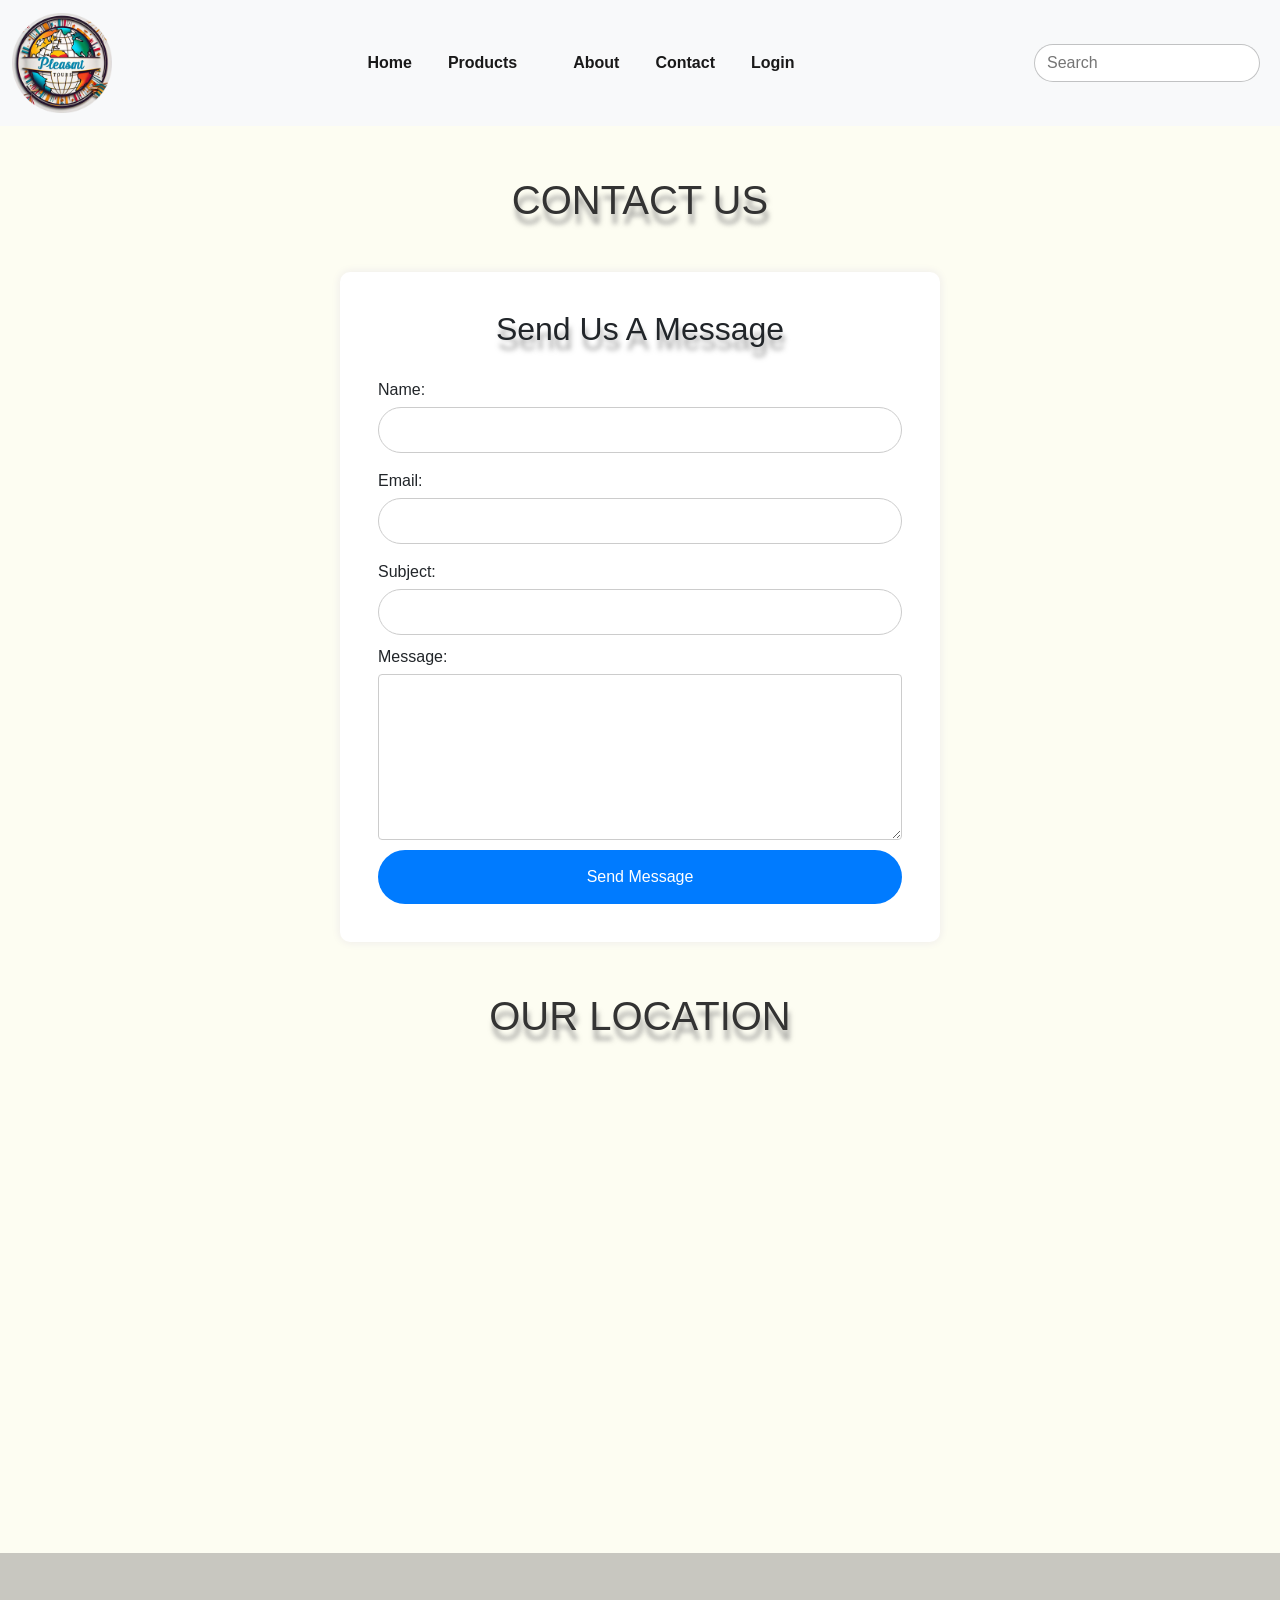
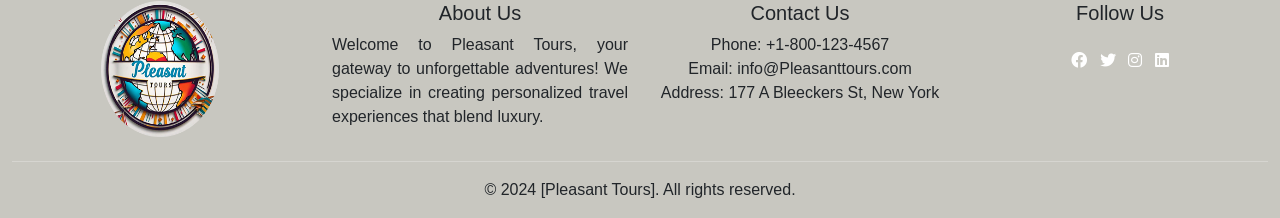
<file: Contact.html>
<!DOCTYPE html>
<html lang="en">
<head>
    <meta charset="UTF-8">
    <meta name="viewport" content="width=device-width, initial-scale=1.0">
    <title>Contact</title>
    <script src="js/jquery.js"></script>
    <script src="logic.js"></script>
    <link rel="stylesheet" href="css/bootstrap.css">
    <link rel="stylesheet" href="style.css">
    <link rel="shortcut icon" href="img/favicon2.ico" type="image/x-icon">
     <link href= "https://cdnjs.cloudflare.com/ajax/libs/font-awesome/6.0.0-beta3/css/all.min.css" rel="stylesheet"> 
    <style>
        #Side-icon{ height: 4rem; font-size: 3rem; transition: transform 1.3s; }
        #Side-icon:hover{ transform: rotateY(180deg); }
        #Side-icons{ 
          /* position: fixed; */
          bottom: 300px;
          right: 10px;
          justify-content: end; display:flex;
        }
    </style>
</head>
<body style="background-color: rgba(250, 250, 210, 0.274);">
   <!-- go to top button -->
   <button type="button" class="rounded-pill" onclick="topFunction()" id="top_btn">Top</button>
   <!-- javascript code -->
    <script>
     var go_top = document.getElementById("top_btn");
     window.onscroll = function() {scrollFunction()};
     function scrollFunction(){
       if(document.body.scrollTop > 20 || document.documentElement.scrollTop > 20 ){
         go_top.style.display = "block";
       }else{
         go_top.style.display = "none";
       }
     }
     function topFunction(){
       document.body.scrollTop = 0;
       document.documentElement.scrollTop = 0;
     }
    </script>
   <!-- javascript code -->
   <!-- go to top button -->
<!-- navbar start -->
<nav class="navbar navbar-expand-md navbar-light bg-light" >
  <div class="container-fluid">
    <a class="navbar-brand" href="#">
      <img id="rotateicons" src="img/favicon.ico" class="img-fluid " alt="" style="width: 100px;">
    </a>
    <button class="navbar-toggler" type="button" data-bs-toggle="collapse" data-bs-target="#navbarSupportedContent" aria-controls="navbarSupportedContent" aria-expanded="false" aria-label="Toggle navigation">
      <span class="navbar-toggler-icon"></span>
    </button>
    <div class="collapse navbar-collapse " id="navbarSupportedContent">
      <ul class="navbar-nav me-auto mb-2 mb-lg-0">

      </ul>

      <ul class="navbar-nav me-auto mb-2 mb-lg-0">
        <li class="nav-item">
          <a class="nav-link active fw-bold" aria-current="page" href="index.html" id="hover">Home</a>
        </li>

        <li class="nav-item">
          <a class="nav-link active fw-bold" aria-current="page" href="products.html" id="hover">Products</a>
        </li>

        <li class="nav-item" id="showbtn">
          
        </li>

        <li class="nav-item">
          <a class="nav-link active fw-bold" aria-current="page" href="About.html" id="hover">About</a>
        </li>

        <li class="nav-item">
          <a class="nav-link active fw-bold" aria-current="page" href="Contact.html" id="hover">Contact</a>
        </li>

        <li class="nav-item" id="login_out_bth">
          
        </li>
      </ul>

      <form class="d-flex">
        <input class="control me-2 rounded-pill" type="search" placeholder="Search" id="search_input" onclick="custom()" aria-label="Search">
      </form>
    </div>
  </div>
</nav>
<!-- navbar end -->

                    
           <!-- contact start -->
            <div class="container"></div>
         <div class="text-center fw-bolder mb-5" style="text-shadow: 2px 10px 5px rgba(128, 128, 128, 0.701)"><h1>CONTACT US</h1></div>
             <div class="contact-form">
                    <h2 style="text-shadow: 2px 10px 5px rgba(128, 128, 128, 0.701)">Send Us A Message</h2>
                  <form id="contact-form">
                     <label for="name">Name:</label>
                     <input type="text" id="name" name="name" class="rounded-pill form-control" >
                    <p id="fn_masg"></p>
                  <label for="email">Email:</label>
                   <input type="email" id="email" name="email" class="rounded-pill form-control" >
                   <p id="fe_masg"></p>
               <label for="subject">Subject:</label>
              <input type="text" id="subject" name="subject" class="rounded-pill form-control" >
                
              <label for="message">Message:</label>
                  <textarea id="message" name="message" rows="6"  class="round-3 form-control" ></textarea>
                  <!-- <a id="send_anchor" href="mailto:hyashaib@gmail.com" class="btn btn-primary rounded-pill justify-content-center p-2 d-none">Send Message</a> -->
                <button id="send_btn" type="button" class="rounded-pill btn-primary justify-content-center ">Send Message</button>
            </form>    
        </div>
          </div>
                    <!-- contact end -->
                    
              </div>
                   <!-- locaation info start-->
                           <div class="map">
                            <div class="text-center fw-bolder mb-5" style="text-shadow: 2px 10px 5px rgba(128, 128, 128, 0.701)"><h1>OUR LOCATION</h1></div>
                               <iframe src="https://www.google.com/maps/embed?pb=!1m18!1m12!1m3!1d3620.0170064239123!2d67.07182317632422!3d24.86326874514341!2m3!1f0!2f0!3f0!3m2!1i1024!2i768!4f13.1!3m3!1m2!1s0x3eb33ea3db108f41%3A0x42acc4507358b160!2sAptech%20Learning%2C%20Shahrah%20e%20Faisal%20Center!5e0!3m2!1sen!2s!4v1721510521929!5m2!1sen!2s" width="100%" height="450" style="border:0;" allowfullscreen="" loading="lazy" referrerpolicy="no-referrer-when-downgrade"></iframe>
                           </div>
                   
                           <!-- <div class="locations" style="display: flex;justify-content:space-evenly;">
                             
                            </div>
                            </div>
                            </div>
                           </div>
                          </div> -->
                       <!-- </div> -->
                       <!-- locaation info end-->
              <!-- footer start -->
<footer class="footer mt-2">
  <div class="container-fluid"> 
   <div class="row pt-5"> 
         <div class="col-sm-12 col-md-3 col-lg-3 justify-content-center d-flex pb-2">
             <img id="rotateicons" src="img/favicon.ico" alt="" class="img-fluid" style="width: 40%;"> 
         </div> 
         <div class="col-sm-12 col-md-3 col-lg-3"> 
             <h5 class="text-center">About Us</h5> 
             <p style="text-align: justify;"> 
               Welcome to Pleasant Tours, your gateway to unforgettable adventures! We specialize in creating personalized travel experiences that blend luxury. 
             </p> 
         </div> 
         <div class="col-sm-12 col-md-3 col-lg-3"> 
             <h5 class="text-center">Contact Us</h5> 
             <ul class="list-unstyled text-center">
               <li>Phone: +1-800-123-4567</li>
                 <li>Email: info@Pleasanttours.com</li> 
                 <li>Address: 177 A Bleeckers St, New York</li> 
             </ul> 
         </div> 
         <div class="col-sm-12 col-md-3 col-lg-3"> 
             <h5 class="text-center">Follow Us</h5> 
             <li class="list-inline-item justify-content-center d-flex pt-3">
             <ul class="list-inline footer-links">
              <li class="list-inline-item">
                 <a href="https://www.facebook.com/login/"> 
                       <i id="rotateicons" class="fab fa-facebook "></i> 
                 </a> 
                 </li> 
               <li class="list-inline-item"> 
                 <a href="https://twitter.com/i/flow/login">
                       <i id="rotateicons" class="fab fa-twitter "></i> 
                 </a> 
               </li> 
               <li class="list-inline-item"> 
                 <a href="https://www.instagram.com/accounts/login/?hl=en"> 
                       <i id="rotateicons" class="fab fa-instagram "></i> 
                 </a> 
               </li> 
               <li class="list-inline-item"> 
                 <a href="https://www.linkedin.com/login"> 
                       <i id="rotateicons" class="fab fa-linkedin "></i>
                   </a> 
                 </li> 
             </ul> 
         </div> 
     </div> 
     <hr> 
     <div class="row"> 
         <div class="col-sm-12 col-md-12 col-lg-12 text-center"> 
             <p>&copy; 2024 [Pleasant Tours]. All rights reserved.</p> 
         </div> 
         
     </div> 
 </div> 
</footer>  
         <!-- footer end -->
          
 <script>
      var nav = "";

      if(localStorage.getItem("islogin")){

          document.getElementById("login_out_bth").innerHTML = `<a class="nav-link active fw-bold loginfunction  logouta" onclick="logouta()"   id="hover">Logout</a>`

          nav += `
              <a class="nav-link active fw-bold  package_a" aria-current="page" href="Packages.html" id="hover">Packages</a>  
            `

      }else{
           document.getElementById("login_out_bth").innerHTML = `<a class="nav-link active fw-bold loginfunction logina" onclick="logina()" href="login.html" id="hover">Login</a>`
      }
          document.getElementById("showbtn").innerHTML = nav;

      function logouta(){
          localStorage.removeItem("islogin")
          location.assign("index.html")
      }
      // form logics start
      $(document).ready(function(){

        $("#send_btn").click(function(){

          var name = $("#name").val()
          var email = $("#email").val()
          var subject = $("#subject").val()
          var message = $("#message").val()
          var anydata = "";

          if(name === ""){
                $("#name").removeClass("is-valid")
                $("#name").addClass("is-invalid")
                anydata += "name";
                $("#fn_masg").html("Name feild empty")
                    $("#fn_masg").css("color","red")
            }else{
                
                if(name.match(/^[A-z\W]{0,16}$/)){
                    $("#name").removeClass("is-invalid")
                    $("#name").addClass("is-valid")
                    $("#fn_masg").html("Name is Valid")
                    $("#fn_masg").css("color","black")
                }else{
                    $("#name").removeClass("is-valid")
                    $("#name").addClass("is-invalid")
                    anydata += "name";
                    $("#fn_masg").html("Name Pattern Not Match")
                    $("#fn_masg").css("color","red")
                }
            }

          if(email === ""){
            $("#email").removeClass("is-valid")
                $("#email").addClass("is-invalid")
                anydata +="email";
                $("#fe_masg").html("Email feild empty")
                    $("#fe_masg").css("color","red")
          }else{
          
            if(email.match(/^[A-z0-9_]+[@][a-z]{5}[.][a-z]{3}$/)){
                $("#email").removeClass("is-invalid")
                $("#email").addClass("is-valid")
                $("#fe_masg").html("email is Valid")
                    $("#fe_masg").css("color","black")
            }else{
                    $("#email").removeClass("is-valid")
                    $("#email").addClass("is-invalid")
                    anydata += "email";
                    $("#fe_masg").html("Email Pattern Not Match")
                    $("#fe_masg").css("color","red")
            }
          }

          if(subject ===""){
                $("#subject").removeClass("is-valid")
                $("#subject").addClass("is-invalid")
                anydata +="subject";
          }else{
                $("#subject").removeClass("is-invalid")
                $("#subject").addClass("is-valid")
          }

          if(message ===""){
                $("#message").removeClass("is-valid")
                $("#message").addClass("is-invalid")
                anydata +="message";
          }else{
                $("#message").removeClass("is-invalid")
                $("#message").addClass("is-valid")
          }
        
          if(anydata == ""){
            const mailtoLink = `mailto:hyashaib@gmail.com?subject=${subject}&body=Message: ${message}%0D%0AName: ${name}%0D%0AEmail: ${email}%0D%0A%0D%0A`;
    window.location.href = mailtoLink;
           alert("Message Send Successfully")

          }else{
            alert("Please fill all fields")
          }
        })
      })
      // form logics end
</script> 
<!-- custom logic files -->
<script src="js/bootstrap.js"></script>
<!-- custom logic files -->
</body>
</html>
</file>
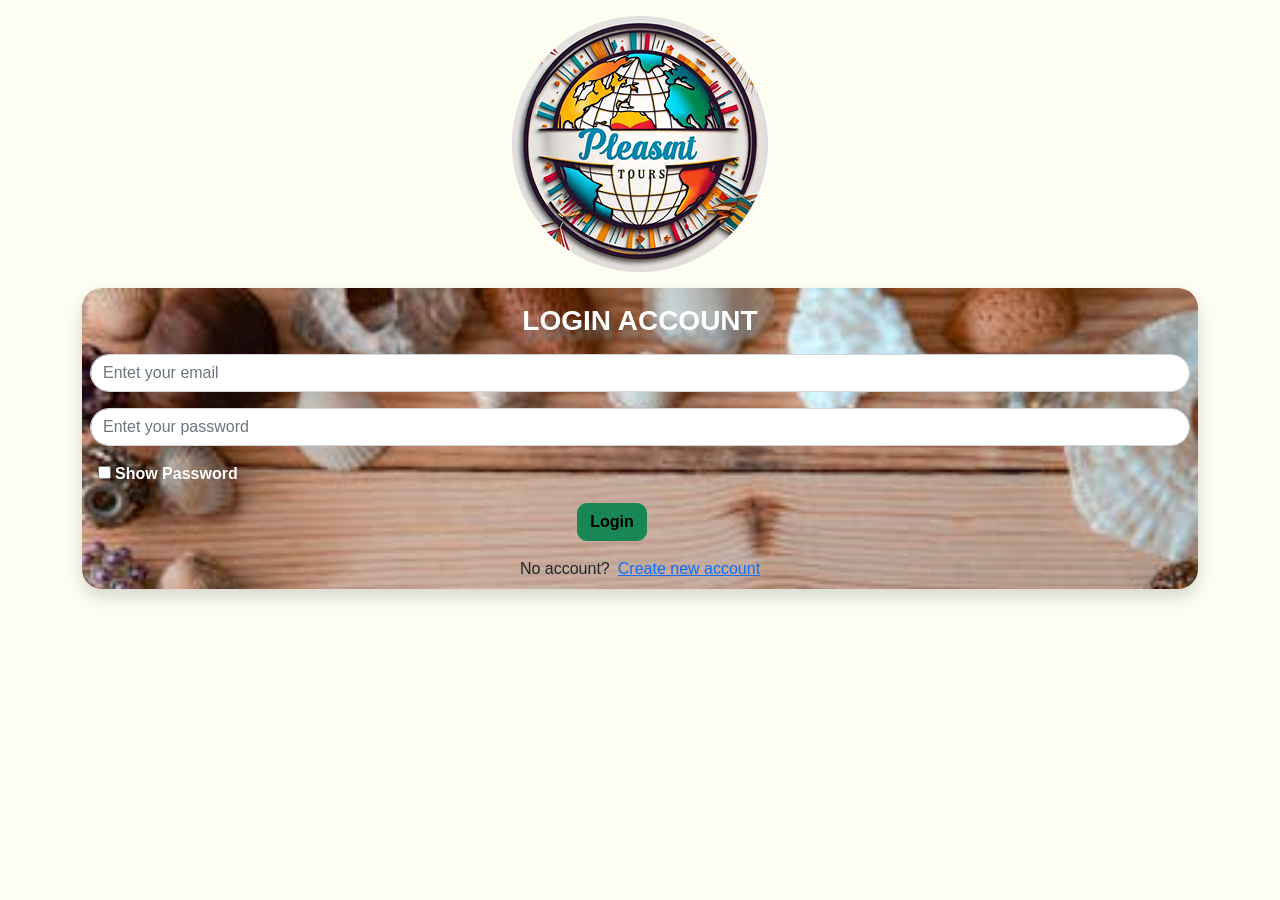
<file: login.html>
<!DOCTYPE html>
<html lang="en">
<head>
    <meta charset="UTF-8">
    <meta name="viewport" content="width=device-width, initial-scale=1.0">
    <title>Login</title>

    <script src="js/jquery.js"></script>
    <link rel="stylesheet" href="css/bootstrap.css">
    <link rel="stylesheet" href="style.css">
    <link rel="shortcut icon" href="img/favicon2.ico" type="image/x-icon">
    <script>
        $(document).ready(function(){
            $("#Showpassword").click(function(){
                if($('#password').attr('type') == 'password'){
                    $('#password').prop('type','text')
                }else{
                    $('#password').prop('type','password')
                }
            })
           
           
            $("#login").click(function(){

            var email = $("#email").val()
            var password = $("#password").val()

            var errors = ""

            if(email == ""){
                $("#email").removeClass("is-valid")
                $("#email").addClass("is-invalid")
                errors += "email";
            }else{
        
                if(email.match(/^[A-z0-9_]+[@][a-z]{5}[.][a-z]{3}$/)){
                    $("#email").removeClass("is-invalid")
                    $("#email").addClass("is-valid")
                    $("#e_msg").html("email is Valid")
                    $("#e_msg").css("color","green")
                }else{
                    $("#email").removeClass("is-valid")
                    $("#email").addClass("is-invalid")
                    errors += "email";
                    $("#e_msg").html("Email Pattern Not Match")
                    $("#e_msg").css("color","red")
                }  
            }


            if(password == ""){
                $("#password").removeClass("is-valid")
                $("#password").addClass("is-invalid")
                errors += "password";
            }else{
                if(password.match(/^(?=.*[a-z])(?=.*[A-Z])(?=.*[0-9])(?=.*[\W]).{8,16}$/)){
                    $("#password").removeClass("is-invalid")
                    $("#password").addClass("is-valid")
                    $("#p_msg").html("Password is Valid")
                    $("#p_msg").css("color","green")
                }else{
                    $("#password").removeClass("is-valid")
                    $("#password").addClass("is-invalid")
                    errors += "password";
                    $("#p_msg").html("1 Upper 1 Lower 1 Number 1 Special Character Length 8-16 ")
                    $("#p_msg").css("color","red")
                } 
            }
            
            if(errors == ""){
                var oldData = JSON.parse(localStorage.getItem("mydb"))||[]
                var islogin = ""
                for(var data of oldData){
                    // console.log(data)
                    // console.log(data.email)
                    if(data.email == email && data.password == password){
                        islogin += "Login Successfully"
                        break;
                    }
                }
                // Logic Logic Here
                if(islogin == "Login Successfully"){
                    alert("login Successfully")
                    localStorage.setItem("islogin","islogin")
                    location.assign("index.html")
                }else{
                    alert("Email Or password Not Correct")
                }   
            }
           })
        })
    </script>

</head>
<body style="background-color: rgba(250, 250, 210, 0.274);">

    <div class="d-flex justify-content-center"><img id="rotateicons" src="img/favicon.ico" class="image-fluid mt-3" alt=""></div>
   <div class="container mt-3">
    <div class="row ">
        <div class="col-sm-12 col-md-12 col-lg-12 ">
            <form action="" class="shadow p-2 fm">
                <h3 class="p-2 text-center fmh3" style="text-shadow: 2px 10px 5px rgba(128, 128, 128, 0.701);color: #fff;">LOGIN ACCOUNT</h3>
                <input class="form-control mb-3 rounded-pill" type="email" id="email" placeholder="Entet your email">
                <span id="e_msg"></span>
                <input class="form-control mb-3 rounded-pill" type="password" id="password" placeholder="Entet your password">
                <p id="p_msg"></p>
                <input type="checkbox" id="Showpassword" class="ms-2 me-1 mb-4"><span style="font-weight: bold; color: #fff;">Show Password</span>
                <div class="btn2 me-5"><button type="button" id="login" class="btn btn-success me-2 mb-3">Login</button></div>
                <div class="anchor">No account?<a href="register.html" class="ms-2">Create new account</a></div>
            </form>
        </div>
    </div>
   </div>

   <script src="logic.js"></script>
   <script src="js/bootstrap.js"></script>
</body>
</html>
</file>
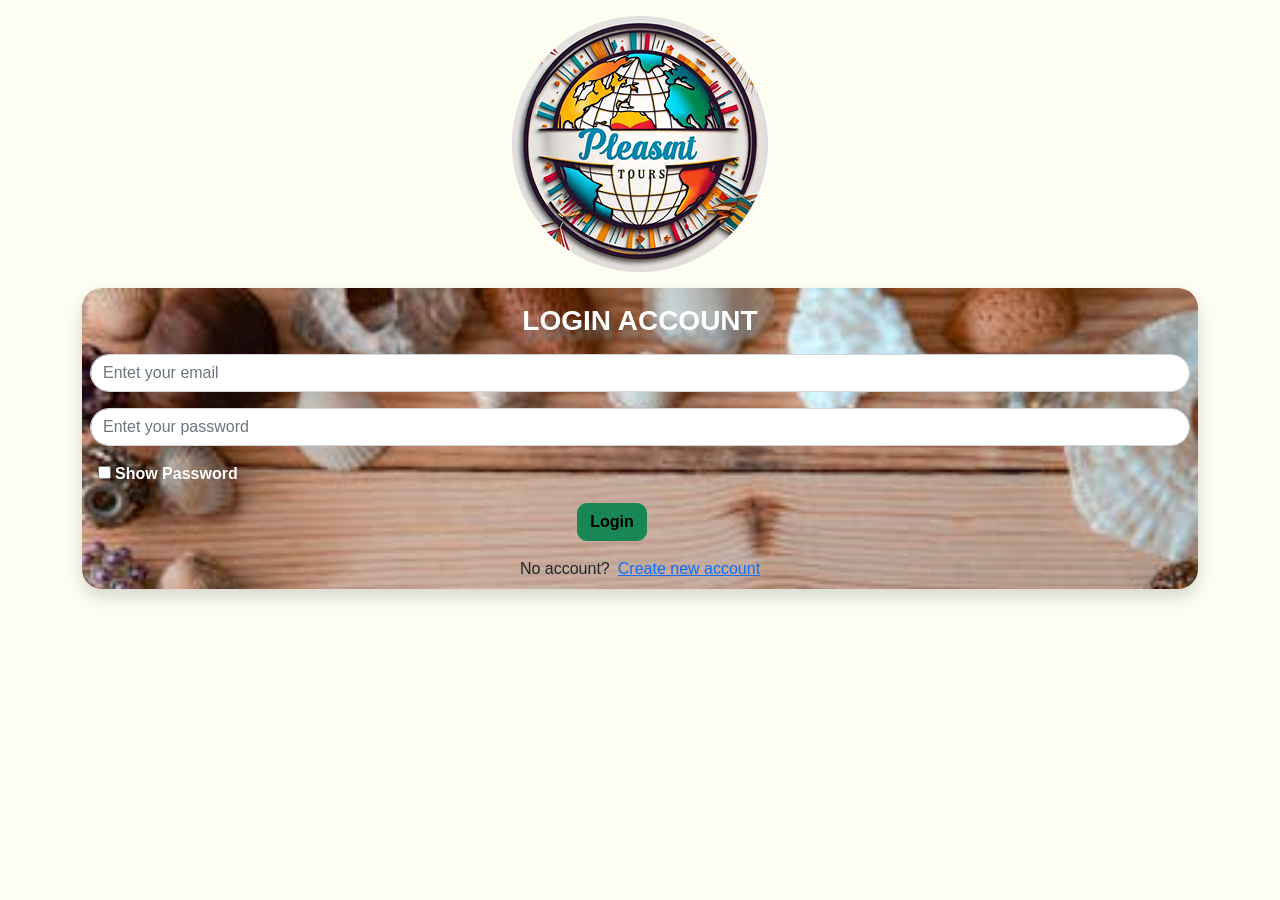
<file: Packages.html>
<!DOCTYPE html>
<html lang="en">
<head>
    <meta charset="UTF-8">
    <meta name="viewport" content="width=device-width, initial-scale=1.0">
    <title>Packages</title>
    <script src="js/jquery.js"></script>
    <link rel="stylesheet" href="css/bootstrap.css">
    <link rel="stylesheet" href="style.css">
    <link rel="shortcut icon" href="img/favicon2.ico" type="image/x-icon">
     
        
        <!-- Font Awesome -->
        <link href= 
    "https://cdnjs.cloudflare.com/ajax/libs/font-awesome/6.0.0-beta3/css/all.min.css" 
              rel="stylesheet"> 

    
</head >
<body style="background-color: rgba(250, 250, 210, 0.274);">
   <!-- go to top button -->
   <button type="button" class="rounded-pill" onclick="topFunction()" id="top_btn">Top</button>
   <!-- javascript code -->
    <script>
     var go_top = document.getElementById("top_btn");
     window.onscroll = function() {scrollFunction()};
     function scrollFunction(){
       if(document.body.scrollTop > 20 || document.documentElement.scrollTop > 20 ){
         go_top.style.display = "block";
       }else{
         go_top.style.display = "none";
       }
     }
     function topFunction(){
       document.body.scrollTop = 0;
       document.documentElement.scrollTop = 0;
     }
    </script>
   <!-- javascript code -->
   <!-- go to top button -->
<!-- navbar start -->
<nav class="navbar navbar-expand-md navbar-light bg-light" >
  <div class="container-fluid">
    <a class="navbar-brand" href="#">
      <img id="rotateicons" src="img/favicon.ico" class="img-fluid " alt="" style="width: 100px;">
    </a>
    <button class="navbar-toggler" type="button" data-bs-toggle="collapse" data-bs-target="#navbarSupportedContent" aria-controls="navbarSupportedContent" aria-expanded="false" aria-label="Toggle navigation">
      <span class="navbar-toggler-icon"></span>
    </button>
    <div class="collapse navbar-collapse " id="navbarSupportedContent">
      <ul class="navbar-nav me-auto mb-2 mb-lg-0">

      </ul>

      <ul class="navbar-nav me-auto mb-2 mb-lg-0">
        <li class="nav-item">
          <a class="nav-link active fw-bold" aria-current="page" href="index.html" id="hover">Home</a>
        </li>

        <li class="nav-item">
          <a class="nav-link active fw-bold" aria-current="page" href="products.html" id="hover">Products</a>
        </li>

        <li class="nav-item" id="showbtn">
          
        </li>

        <li class="nav-item">
          <a class="nav-link active fw-bold" aria-current="page" href="About.html" id="hover">About</a>
        </li>

        <li class="nav-item">
          <a class="nav-link active fw-bold" aria-current="page" href="Contact.html" id="hover">Contact</a>
        </li>

        <li class="nav-item" id="login_out_bth">
          
        </li>
      </ul>

      <form class="d-flex">
        <input class="control me-2 rounded-pill" type="search" placeholder="Search" id="search_input" onclick="custom()" aria-label="Search">
      </form>
    </div>
  </div>
</nav>
<!-- navbar end -->

<!-- packages start -->
   <!-- <section beach packages> -->
    <div class="text-center mb-5" style="text-shadow: 2px 10px 5px rgba(128, 128, 128, 0.701)"><h1>BEACH PACKAGES</h1></div>
    <div class="container-fluid pb-3" >
    <div class="row" id="beach_packages">  

  </div>
</div>
   <!-- <section hills packages> -->
    <div class="text-center mb-5" style="text-shadow: 2px 10px 5px rgba(128, 128, 128, 0.701)"><h1>HILL PACKAGES</h1></div>
    <div class="container-fluid pb-3" >
    <div class="row" id="hills_packages">  

  </div>
</div>
   <!-- <section river & lakes packages> -->
    <div class="text-center fw-bolder mb-5" style="text-shadow: 2px 10px 5px rgba(128, 128, 128, 0.701)"><h1>RIVER & LAKE PACKAGES</h1></div>
    <div class="container-fluid pb-3" >
    <div class="row" id="river_lakes_packages">

  </div>
</div>
 <!-- packages end -->
<!-- footer start -->
<footer class="footer mt-5">
  <div class="container-fluid"> 
   <div class="row pt-5"> 
         <div class="col-sm-12 col-md-3 col-lg-3 justify-content-center d-flex pb-2">
             <img id="rotateicons" src="img/favicon.ico" alt="" class="img-fluid" style="width: 40%;"> 
         </div> 
         <div class="col-sm-12 col-md-3 col-lg-3"> 
             <h5 class="text-center">About Us</h5> 
             <p style="text-align: justify;"> 
               Welcome to Pleasant Tours, your gateway to unforgettable adventures! We specialize in creating personalized travel experiences that blend luxury. 
             </p> 
         </div> 
         <div class="col-sm-12 col-md-3 col-lg-3"> 
             <h5 class="text-center">Contact Us</h5> 
             <ul class="list-unstyled text-center">
               <li>Phone: +1-800-123-4567</li>
                 <li>Email: info@Pleasanttours.com</li> 
                 <li>Address: 177 A Bleeckers St, New York</li> 
             </ul> 
         </div> 
         <div class="col-sm-12 col-md-3 col-lg-3"> 
             <h5 class="text-center">Follow Us</h5> 
             <li class="list-inline-item justify-content-center d-flex pt-3">
             <ul class="list-inline footer-links">
              <li class="list-inline-item">
                 <a href="https://www.facebook.com/login/"> 
                       <i id="rotateicons" class="fab fa-facebook "></i> 
                 </a> 
                 </li> 
               <li class="list-inline-item"> 
                 <a href="https://twitter.com/i/flow/login">
                       <i id="rotateicons" class="fab fa-twitter "></i> 
                 </a> 
               </li> 
               <li class="list-inline-item"> 
                 <a href="https://www.instagram.com/accounts/login/?hl=en"> 
                       <i id="rotateicons" class="fab fa-instagram "></i> 
                 </a> 
               </li> 
               <li class="list-inline-item"> 
                 <a href="https://www.linkedin.com/login"> 
                       <i id="rotateicons" class="fab fa-linkedin "></i>
                   </a> 
                 </li> 
             </ul> 
         </div> 
     </div> 
     <hr> 
     <div class="row"> 
         <div class="col-sm-12 col-md-12 col-lg-12 text-center"> 
             <p>&copy; 2024 [Pleasant Tours]. All rights reserved.</p> 
         </div> 
         
     </div> 
 </div> 
</footer>  
         <!-- footer end -->
     
<script>
      var nav = "";

if(localStorage.getItem("islogin")){

    document.getElementById("login_out_bth").innerHTML = `<a class="nav-link active fw-bold loginfunction  logouta" onclick="logouta()"  id="hover">Logout</a>`

    nav += `
        <a class="nav-link active fw-bold  package_a" aria-current="page" href="Packages.html" id="hover">Packages</a>  
      `

}else{
  location.assign("login.html")
     document.getElementById("login_out_bth").innerHTML = `<a class="nav-link active fw-bold loginfunction logina" onclick="logina()" href="login.html" id="hover">Login</a>`
}
    document.getElementById("showbtn").innerHTML = nav;

function logout(){
    localStorage.removeItem("islogin")
    location.assign("index.html")
}
// show packages cards
var packages=[
    [1,"SILVER","img/beachpackage.jpg","Durations: 3 days 2 nights","Accomodation: 3-star beachfront hotel,Transportation Round-Trip airport transfers","Activites: Guided Beach Walk,Snorkeling trip to nearby reef","Beach bonfire with's more and drinks,Meals: Daily Breakfast, 1 lunch and 1 dinner",100000,"Beaches","word documents/BEACH PACKAGE DETAILS SILVER.docx"],
    [2,"GOLD","img/beachpackaged.jpg","Duration: 4 days, 3 nights","Accomodation:4-star beachfront resort,Transportation: Round-trip airport transfers and private car service","Activities:Guided Beach Walk,Snorkeling trip to nearby reef","Beach bonfire with's mores and drinks,Sunset cruise with champagne and appetizers,Meals:Daily breakfast, 2 lunches, and 2 dinners",150000,"Beaches","word documents/BEACH PACKAGE DETAIL GOLD.docx"],
    [3,"DIAMOND","img/beachpackages.jpeg","Duration: 5 days, 4 nights","Accomodation: 5-star luxury beachfront villa,Transportation: Round-trip airport transfers, private car service, and helicopter tour","Activities:Guided Beach Walk,Snorkeling trip to nearby reef","Beach bonfire with's mores and drinks,Sunset cruise with champagne and appetizers, Private beach dinner with personalized service,Meals: Daily breakfast, 3 lunches, and 3 dinners",200000,"Beaches","word documents/BEACH PACKAGE DETAIL DIAMOND.docx"],
    [4,"SILVER","img/shillpackage.jpeg","2-night stay in a cozy hillside resort","Guided hike to a nearby summit","Visit to a local village and tea plantation","Campfire and stargazing session - Transportation to and from the hillsMeals and refreshmentsExpert guide and support staffActivities and entrance fees as mentioned",100000,"Hills","word documents/HILL PACKAGE DETAILS SILVER.docx"],
    [5,"GOLD","img/ghillpackage.jpeg","3-night stay in a luxurious hillside resort","Guided hike to a nearby summit and scenic valley","Visit to a local village, tea plantation, and waterfall","- Campfire, stargazing, and live music sessionComplimentary spa treatment - Transportation to and from the hillsMeals and refreshmentsExpert guide and support staffActivities and entrance fees as mentioned",150000,"Hills","word documents/HILL PACKAGE DETAILS GOLD.docx"],
    [6,"DIAMOND","img/dhillpackage.jpeg","4-night stay in a premium hillside resort with private balcony","Guided hike to a nearby summit, scenic valley, and sunrise point","Visit to a local village, tea plantation, waterfall, and ancient temple","- Campfire, stargazing, live music, and personalized butler service Complimentary spa treatment and gourmet dinner - Transportation to and from the hillsMeals and refreshmentsExpert guide and support staffActivities and entrance fees as mentioned",200000,"Hills","word documents/HILL PACKAGE DETAILS DIAMOND.docx"],
    [7,"SILVER","img/sriverpackage.jpeg","2-night stay in a riverside resort","Guided boat tour on the lake","Fishing and kayaking activities","Visit to a nearby waterfalls and village Campfire and stargazing session - Transportation to and from the river and lake Meals and refreshments Expert guide and support staffActivities and entrance fees as mentioned",100000,"Rivers & Lakes","word documents/RIVER&LAKE PACKAGE DETAILS SILVER.docx"],
    [8,"GOLD","img/griverpackage.jpeg","3-night stay in a lakeside resort with private balcony","Guided boat tour on the lake and river rafting","Fishing, kayaking, and paddleboarding activities","Visit to a nearby waterfalls, village, and ancient temple - Campfire, stargazing, and live music session Complimentary spa treatment Visit to a nearby waterfalls and village Campfire and stargazing session - Transportation to and from the river and lake Meals and refreshments Expert guide and support staffActivities and entrance fees as mentioned",150000,"Rivers & Lakes","word documents/RIVER&LAKE PACKAGE DETAILS GOLD.docx"],
    [9,"DIAMOND","img/driverpackage.jpeg","4-night stay in a luxury lakefront resort with private pool","Guided boat tour on the lake, river rafting, and sunset cruise","Fishing, kayaking, paddleboarding, and snorkeling activities","- Visit to a nearby waterfalls, village, ancient temple, and scenic hike Campfire, stargazing, live music, and personalized butler serviceComplimentary spa treatment, gourmet dinner, and wine tasting Visit to a nearby waterfalls and village Campfire and stargazing session - Transportation to and from the river and lake Meals and refreshments Expert guide and support staffActivities and entrance fees as mentioned",200000,"Rivers & Lakes","word documents/RIVER&LAKE PACKAGE DETAILS DIAMOND.docx"]
]

var BeachesCategory="";
var HillsCategory="";
var Rivers_Lakes_Category="";
var storepackages=[];
for (const iterator of packages) {
    if(storepackages.includes(iterator[8])){
         // condition first check storepackages is empty or not
    }else{
        // MAIN LOGIC
        storepackages.push(iterator[8])
    }

    if(iterator[8] == "Beaches"){
        BeachesCategory +=`
        <div id="productcards" class="col-xs-12 col-sm-6 col-md-4 col-lg-4 col-xl-4 mt-3 d-flex justify-content-center">
            <div class="card" style="width: 16rem;">
               <img src="${iterator[2]}" class="card-img-top" alt="..." style="height:300px">
                    <div class="card-body">
                    <h5 class="card-title fw-bold text-center" style="text-shadow: 2px 10px 4px rgba(128, 128, 128, 0.701);">${iterator[1]}</h5>
                      <div id="seemore"><p class="card-text">${iterator[3]}</p>
                      <p class="card-text">${iterator[4]}</p>
                      <p class="card-text">${iterator[5]}</p>
                      <p class="card-text">${iterator[6]}</p></div>
                      <p class="card-text fw-bold">Rs.${iterator[7]}</p>
                    <a href="#" id="hover" class="btn btn-primary rounded-pill">Book Now</a><br>
                    <a href="${iterator[9]}" id="hover" class="btn btn-primary rounded-pill" download >Download Details</a>
                    </div>
                </div>
            </div>
        `
    }

    if(iterator[8] == "Hills"){
        HillsCategory +=`
         <div id="productcards" class="col-xs-12 col-sm-6 col-md-4 col-lg-4 col-xl-4 mt-3 d-flex justify-content-center">
            <div class="card" style="width: 16rem;">
                <img src="${iterator[2]}" class="card-img-top" alt="..." style="height:300px">
                    <div class="card-body">
                    <h5 class="card-title fw-bold text-center" style="text-shadow: 2px 10px 4px rgba(128, 128, 128, 0.701);">${iterator[1]}</h5>
                      <div id="seemore"><p class="card-text">${iterator[3]}</p>
                      <p class="card-text">${iterator[4]}</p>
                      <p class="card-text">${iterator[5]}</p>
                      <p class="card-text">${iterator[6]}</p></div>
                      <p class="card-text fw-bold">Rs.${iterator[7]}</p>
                    <a href="#" id="hover" class="btn btn-primary rounded-pill">Book Now</a><br>
                    <a href="${iterator[9]}" id="hover" class="btn btn-primary rounded-pill" download >Download Details</a>
                    </div>
                </div>
            </div>
        `
    }

    if(iterator[8] == "Rivers & Lakes"){
        Rivers_Lakes_Category +=`
         <div id="productcards" class="col-xs-12 col-sm-6 col-md-4 col-lg-4 col-xl-4 mt-3 d-flex justify-content-center">
            <div class="card" style="width: 16rem;">
                <img src="${iterator[2]}" class="card-img-top" alt="..." style="height:300px">
                    <div class="card-body">
                    <h5 class="card-title fw-bold text-center" style="text-shadow: 2px 10px 4px rgba(128, 128, 128, 0.701);">${iterator[1]}</h5>
                      <div id="seemore"><p class="card-text">${iterator[3]}</p>
                      <p class="card-text">${iterator[4]}</p>
                      <p class="card-text">${iterator[5]}</p>
                      <p class="card-text">${iterator[6]}</p></div>
                      <p class="card-text fw-bold">Rs.${iterator[7]}</p>
                    <a href="#" id="hover" class="btn btn-primary rounded-pill">Book Now</a><br>
                    <a href="${iterator[9]}" id="hover" class="btn btn-primary rounded-pill download ">Download Details</a>
                    </div>
                </div>
            </div>
        `
    }
    
}
 document.getElementById("beach_packages").innerHTML = BeachesCategory
 document.getElementById("hills_packages").innerHTML = HillsCategory
 document.getElementById("river_lakes_packages").innerHTML = Rivers_Lakes_Category
 //show packages cards
 
</script>
<!-- custom logic files -->
<script src="js/bootstrap.js"></script>
<script src="logic.js"></script>
<!-- custom logic files -->
</body>
</html>
</file>
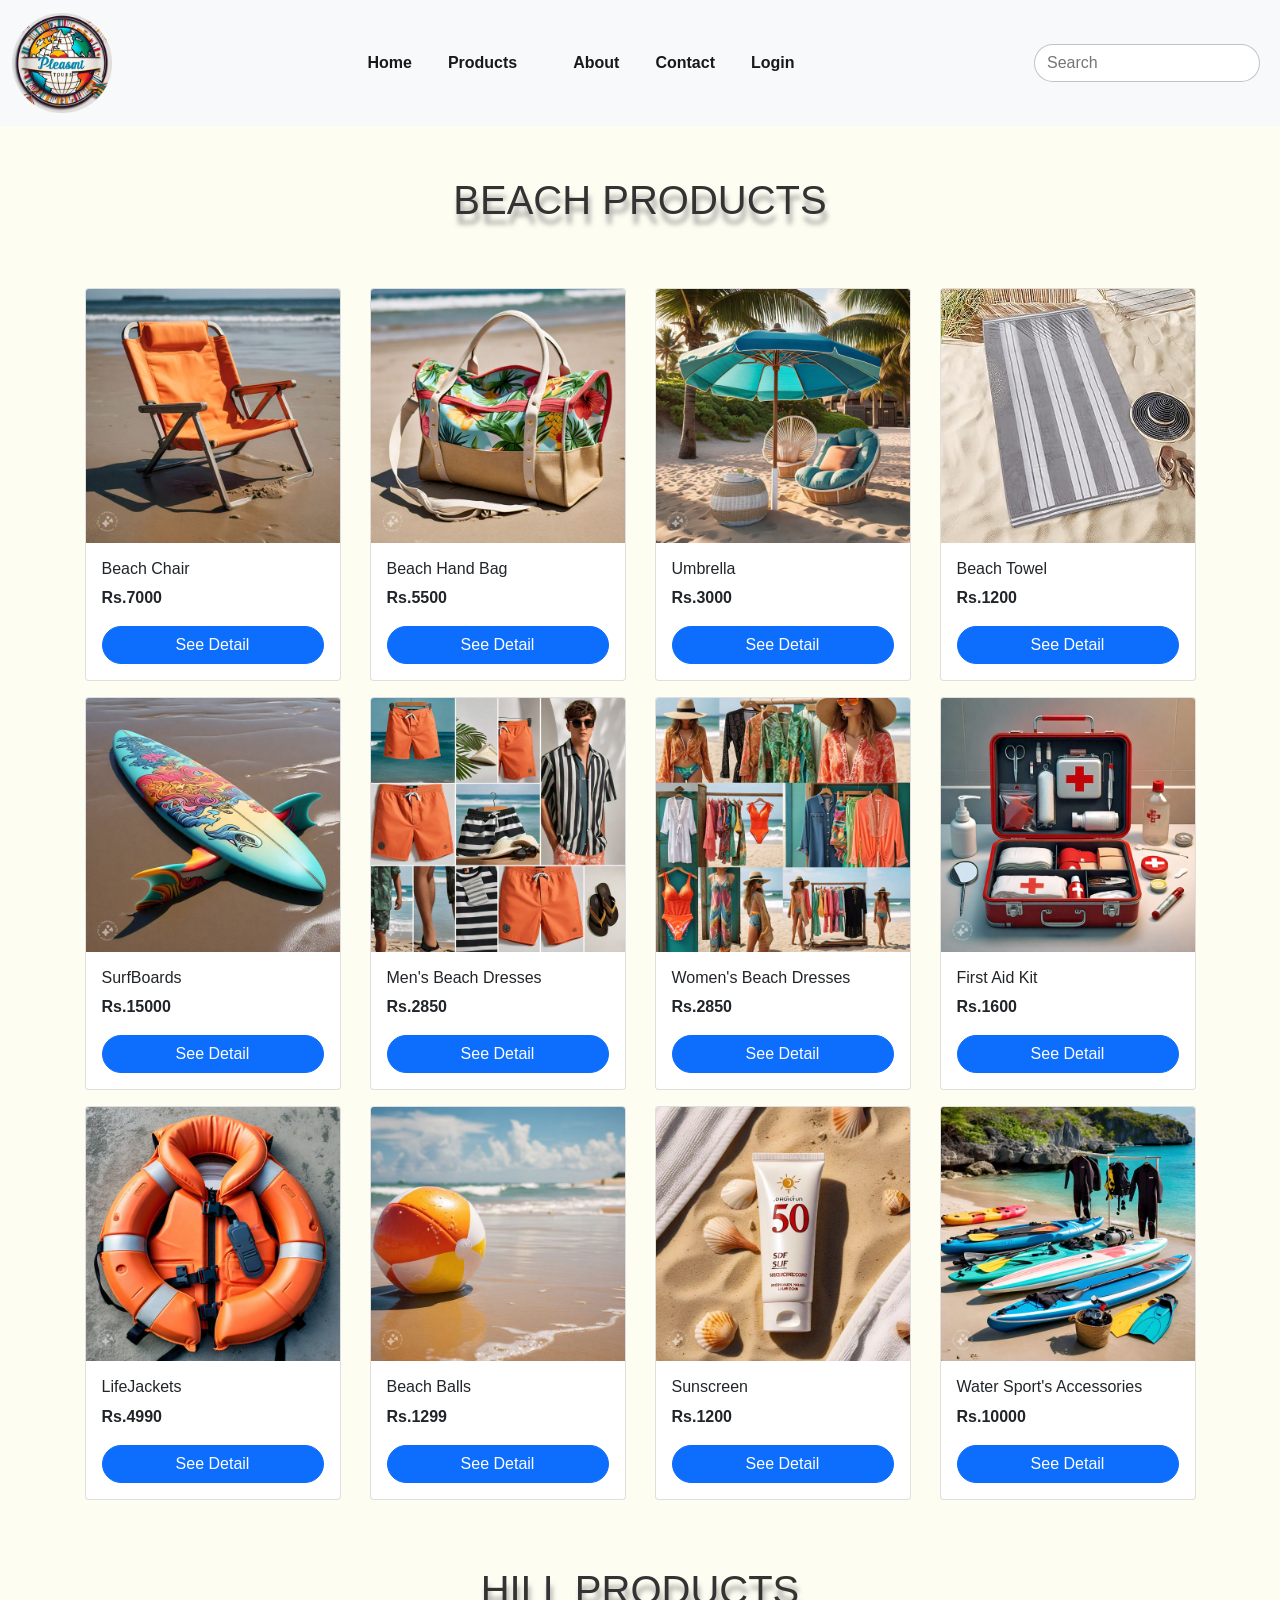
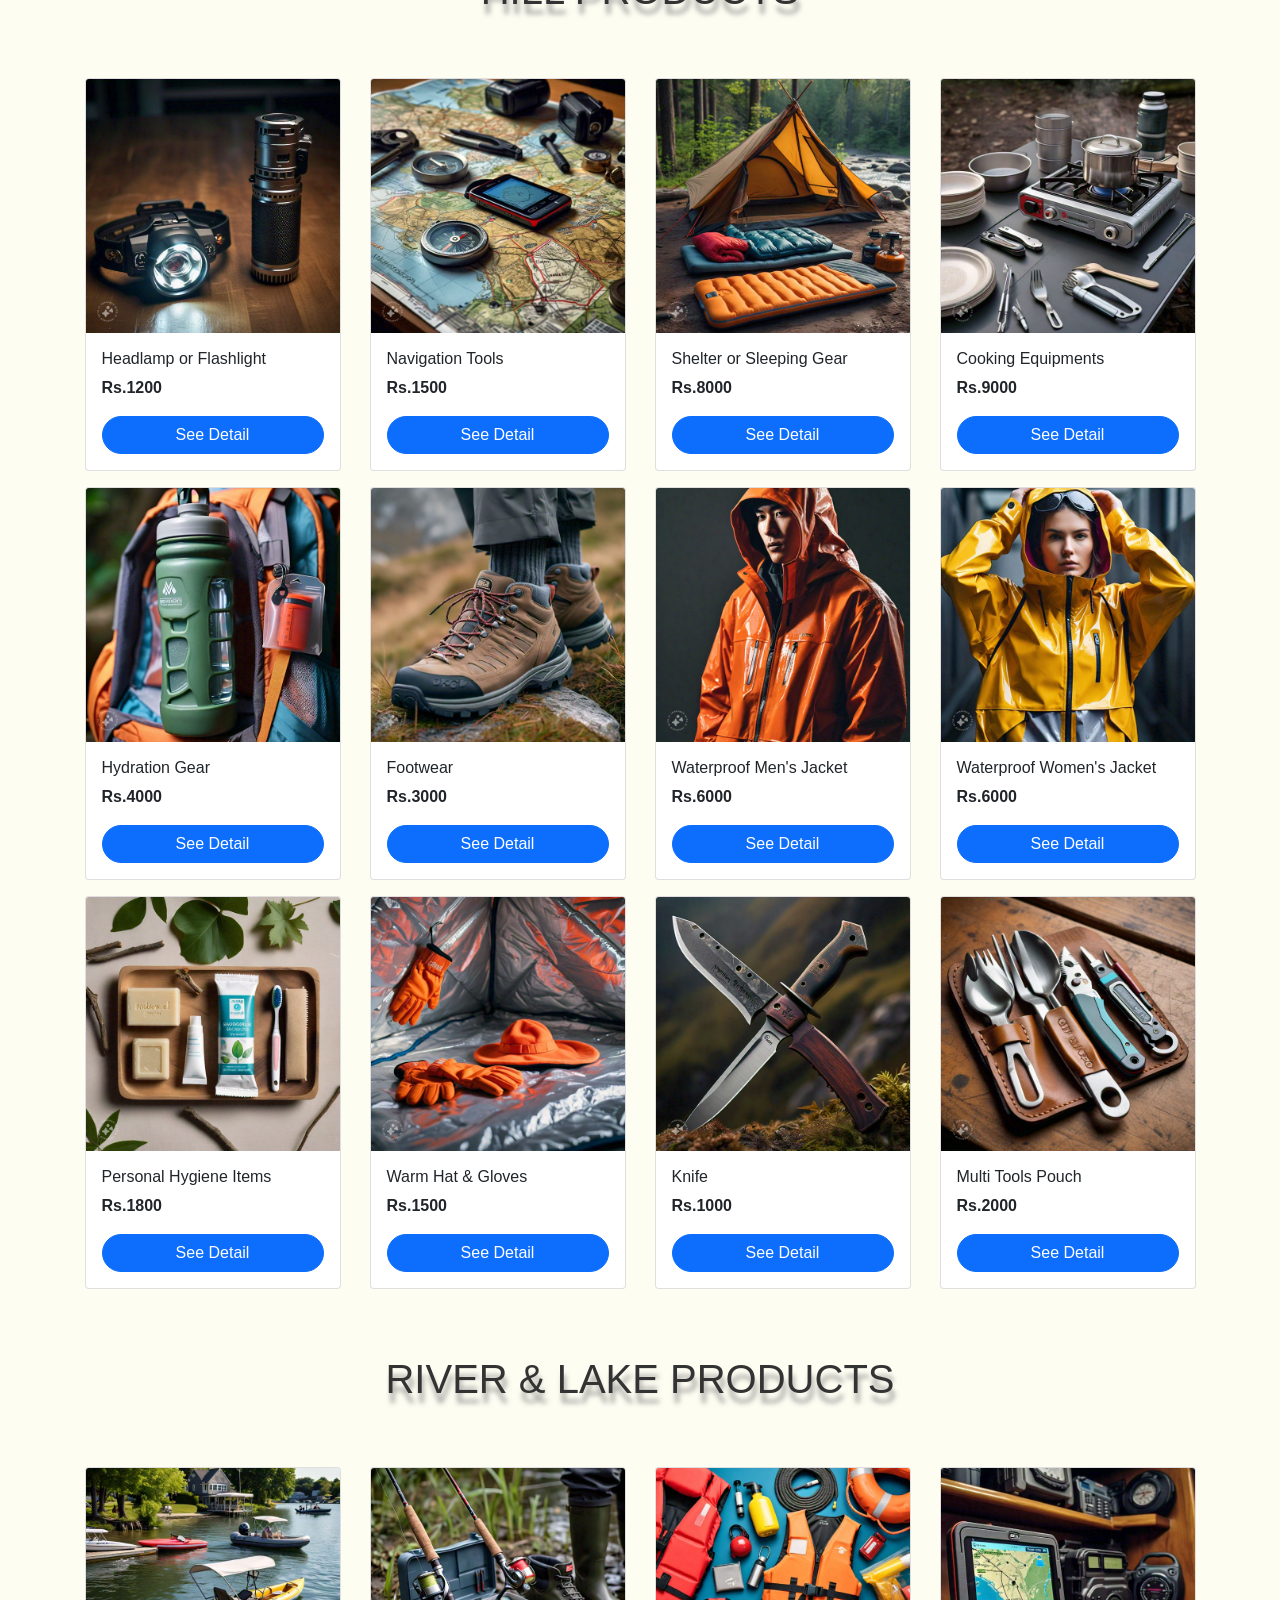
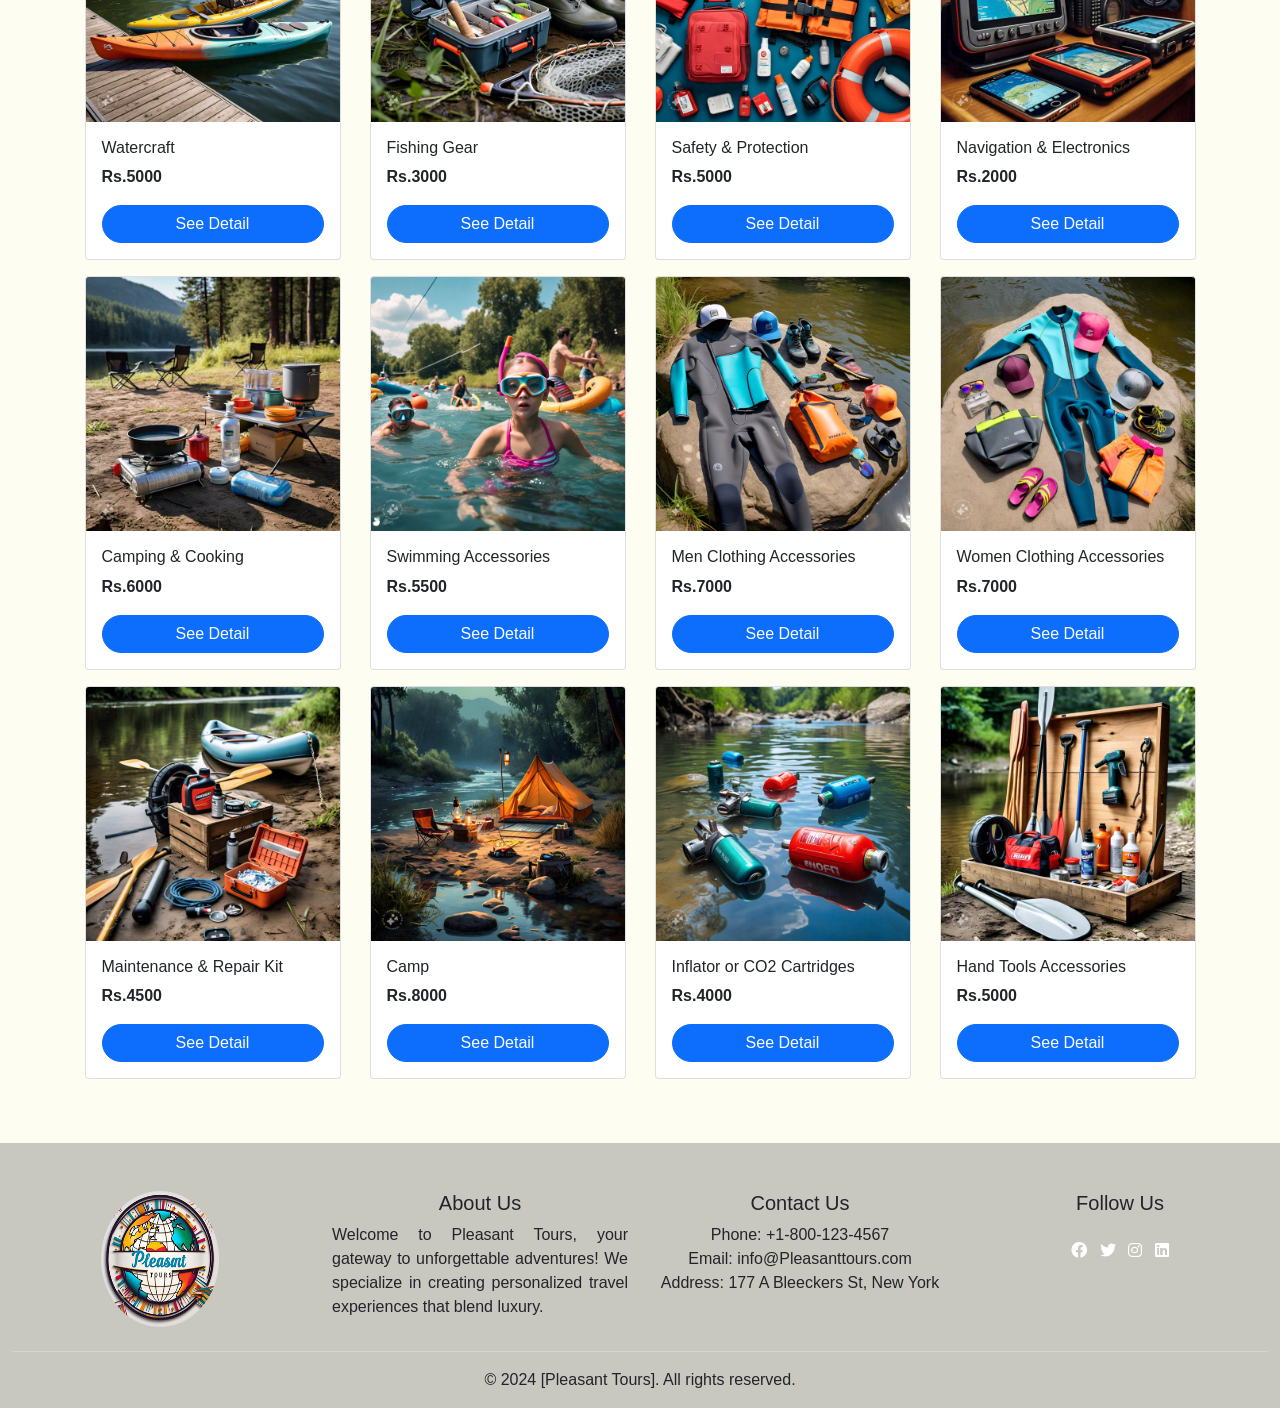
<file: products.html>
<!DOCTYPE html>
<html lang="en">
<head>
    <meta charset="UTF-8">
    <meta name="viewport" content="width=device-width, initial-scale=1.0">
    <title>Products</title>
    <script src="js/jquery.js"></script>
    <link rel="stylesheet" href="css/bootstrap.css">
    <link rel="stylesheet" href="style.css">
    <link rel="shortcut icon" href="img/favicon2.ico" type="image/x-icon">
     
        
        <!-- Font Awesome -->
        <link href= 
    "https://cdnjs.cloudflare.com/ajax/libs/font-awesome/6.0.0-beta3/css/all.min.css" 
              rel="stylesheet"> 
</head>


<body style="background-color: rgba(250, 250, 210, 0.274);">
   <!-- go to top button -->
   <button type="button" class="rounded-pill" onclick="topFunction()" id="top_btn">Top</button>
   <!-- javascript code -->
    <script>
     var go_top = document.getElementById("top_btn");
     window.onscroll = function() {scrollFunction()};
     function scrollFunction(){
       if(document.body.scrollTop > 20 || document.documentElement.scrollTop > 20 ){
         go_top.style.display = "block";
       }else{
         go_top.style.display = "none";
       }
     }
     function topFunction(){
       document.body.scrollTop = 0;
       document.documentElement.scrollTop = 0;
     }
    </script>
   <!-- javascript code -->
   <!-- go to top button -->
<!-- navbar start -->
<nav class="navbar navbar-expand-md navbar-light bg-light" >
  <div class="container-fluid">
    <a class="navbar-brand" href="#">
      <img id="rotateicons" src="img/favicon.ico" class="img-fluid " alt="" style="width: 100px;">
    </a>
    <button class="navbar-toggler" type="button" data-bs-toggle="collapse" data-bs-target="#navbarSupportedContent" aria-controls="navbarSupportedContent" aria-expanded="false" aria-label="Toggle navigation">
      <span class="navbar-toggler-icon"></span>
    </button>
    <div class="collapse navbar-collapse " id="navbarSupportedContent">
      <ul class="navbar-nav me-auto mb-2 mb-lg-0">

      </ul>

      <ul class="navbar-nav me-auto mb-2 mb-lg-0">
        <li class="nav-item">
          <a class="nav-link active fw-bold" aria-current="page" href="index.html" id="hover">Home</a>
        </li>

        <li class="nav-item">
          <a class="nav-link active fw-bold" aria-current="page" href="products.html" id="hover">Products</a>
        </li>

        <li class="nav-item" id="showbtn">
          
        </li>

        <li class="nav-item">
          <a class="nav-link active fw-bold" aria-current="page" href="About.html" id="hover">About</a>
        </li>

        <li class="nav-item">
          <a class="nav-link active fw-bold" aria-current="page" href="Contact.html" id="hover">Contact</a>
        </li>

        <li class="nav-item" id="login_out_bth">
          
        </li>
      </ul>

      <form class="d-flex">
        <input class="control me-2 rounded-pill"  type="search" placeholder="Search" id="search_input" onclick="custom()" aria-label="Search">
      </form>
    </div>
  </div>
</nav>
<!-- navbar end -->


   <section  id="beach_products_section">
    <div  class="text-center fw-bolder mb-5" style="text-shadow: 2px 10px 5px rgba(128, 128, 128, 0.701)"><h1>BEACH PRODUCTS</h1></div>
    <div class="container pb-3">
    <div class="row" id="productListing_b">  
  </div>
</div>
  </section>
 
 <section  id="hills_products_section">
  <div  class="text-center fw-bolder mb-5" style="text-shadow: 2px 10px 5px rgba(128, 128, 128, 0.701)"><h1>HILL PRODUCTS</h1></div>
    <div class="container pb-3">
    <div class="row" id="productListing_h">
  </div>
</div>
  </section>

 <section  id="river&lakes_products_section">
  <div  class="text-center fw-bolder mb-5" style="text-shadow: 2px 10px 5px rgba(128, 128, 128, 0.701)"><h1>RIVER & LAKE PRODUCTS</h1></div>
    <div class="container pb-3">
    <div class="row" id="productListing_rl">
</div>
</div>
  </section>

<!-- footer start -->
<footer class="footer mt-5">
  <div class="container-fluid"> 
   <div class="row pt-5"> 
         <div class="col-sm-12 col-md-3 col-lg-3 justify-content-center d-flex pb-2">
             <img id="rotateicons" src="img/favicon.ico" alt="" class="img-fluid" style="width: 40%;"> 
         </div> 
         <div class="col-sm-12 col-md-3 col-lg-3"> 
             <h5 class="text-center">About Us</h5> 
             <p style="text-align: justify;"> 
               Welcome to Pleasant Tours, your gateway to unforgettable adventures! We specialize in creating personalized travel experiences that blend luxury. 
             </p> 
         </div> 
         <div class="col-sm-12 col-md-3 col-lg-3"> 
             <h5 class="text-center">Contact Us</h5> 
             <ul class="list-unstyled text-center">
               <li>Phone: +1-800-123-4567</li>
                 <li>Email: info@Pleasanttours.com</li> 
                 <li>Address: 177 A Bleeckers St, New York</li> 
             </ul> 
         </div> 
         <div class="col-sm-12 col-md-3 col-lg-3"> 
             <h5 class="text-center">Follow Us</h5> 
             <li class="list-inline-item justify-content-center d-flex pt-3">
             <ul class="list-inline footer-links">
              <li class="list-inline-item">
                 <a href="https://www.facebook.com/login/"> 
                       <i id="rotateicons" class="fab fa-facebook "></i> 
                 </a> 
                 </li> 
               <li class="list-inline-item"> 
                 <a href="https://twitter.com/i/flow/login">
                       <i id="rotateicons" class="fab fa-twitter "></i> 
                 </a> 
               </li> 
               <li class="list-inline-item"> 
                 <a href="https://www.instagram.com/accounts/login/?hl=en"> 
                       <i id="rotateicons" class="fab fa-instagram "></i> 
                 </a> 
               </li> 
               <li class="list-inline-item"> 
                 <a href="https://www.linkedin.com/login"> 
                       <i id="rotateicons" class="fab fa-linkedin "></i>
                   </a> 
                 </li> 
             </ul> 
         </div> 
     </div> 
     <hr> 
     <div class="row"> 
         <div class="col-sm-12 col-md-12 col-lg-12 text-center"> 
             <p>&copy; 2024 [Pleasant Tours]. All rights reserved.</p> 
         </div> 
         
     </div> 
 </div> 
</footer>  
         <!-- footer end -->
<script>

     var nav = "";

  if(localStorage.getItem("islogin")){

    document.getElementById("login_out_bth").innerHTML = `<a class="nav-link active fw-bold loginfunction  logouta" onclick="logouta()"   id="hover">Logout</a>`

    nav += `
        <a class="nav-link active fw-bold  package_a" aria-current="page" href="Packages.html" id="hover">Packages</a>  
      `

  }else{
     document.getElementById("login_out_bth").innerHTML = `<a class="nav-link active fw-bold loginfunction logina" onclick="logina()" href="login.html" id="hover">Login</a>`
  }
    document.getElementById("showbtn").innerHTML = nav;

  function logout(){
    localStorage.removeItem("islogin")
    location.assign("index.html")
  }          
</script>


<script>
  
</script>
<!-- custom logic files -->
<script src="js/bootstrap.js"></script>
<script src="logic.js"></script>
<!-- custom logic files -->
</body>
</html>
</file>
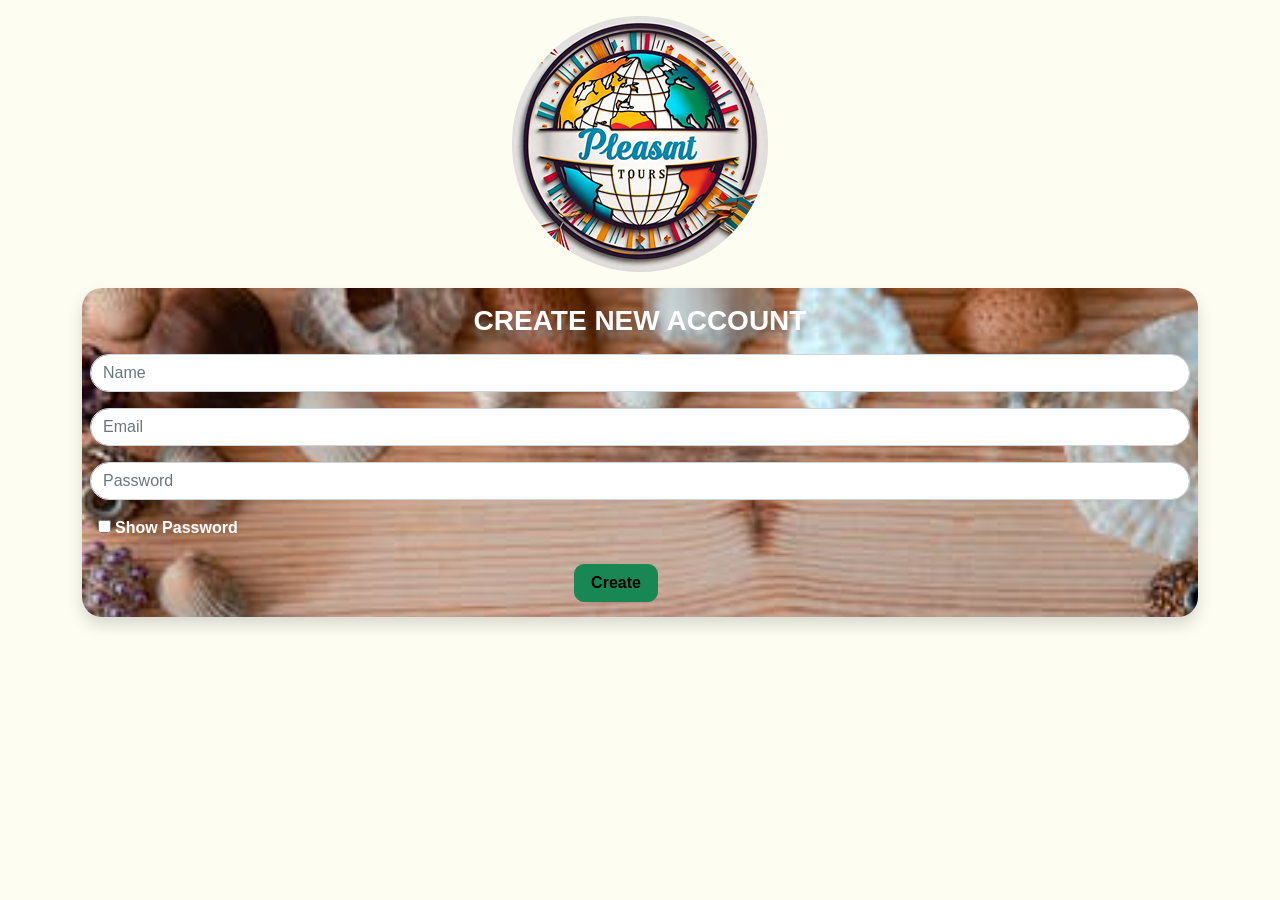
<file: register.html>
<!DOCTYPE html>
<html lang="en">
<head>
    <meta charset="UTF-8">
    <meta name="viewport" content="width=device-width, initial-scale=1.0">
    <title>Craet new account</title>

    <script src="js/jquery.js"></script>
    <script src="logic.js"></script>
    <link rel="stylesheet" href="css/bootstrap.css">
    <link rel="stylesheet" href="style.css">
    <link rel="shortcut icon" href="img/favicon2.ico" type="image/x-icon">
    <script>
        $(document).ready(function(){
            $("#Showpassword").click(function(){
                if($('#password').attr('type') == 'password'){
                    $('#password').prop('type','text')
                }else{
                    $('#password').prop('type','password')
                }
            })
           $("#register").click(function(){

            var name = $("#name").val()
            var email = $("#email").val()
            var password = $("#password").val()

            var errors = ""
            if(name == ""){
                $("#name").removeClass("is-valid")
                $("#name").addClass("is-invalid")
                errors += "name";
            }else{
                
                if(name.match(/^[A-z\W]{0,16}$/)){
                    $("#name").removeClass("is-invalid")
                    $("#name").addClass("is-valid")
                    $("#n_msg").html("Name is Valid")
                    $("#n_msg").css("color","green")
                }else{
                    $("#name").removeClass("is-valid")
                    $("#name").addClass("is-invalid")
                    errors += "name";
                    $("#n_msg").html("Name Pattern Not Match")
                    $("#n_msg").css("color","red")
                }  
            }
            if(email == ""){
                $("#email").removeClass("is-valid")
                $("#email").addClass("is-invalid")
                errors += "email";
            }else{
                
                if(email.match(/^[A-z0-9_]+[@][a-z]{5}[.][a-z]{3}$/)){
                    $("#email").removeClass("is-invalid")
                    $("#email").addClass("is-valid")
                    $("#e_msg").html("email is Valid")
                    $("#e_msg").css("color","green")
                }else{
                    $("#email").removeClass("is-valid")
                    $("#email").addClass("is-invalid")
                    errors += "email";
                    $("#e_msg").html("Email Pattern Not Match")
                    $("#e_msg").css("color","red")
                }  
            }


            if(password == ""){
                $("#password").removeClass("is-valid")
                $("#password").addClass("is-invalid")
                errors += "password";
            }else{
                if(password.match(/^(?=.*[a-z])(?=.*[A-Z])(?=.*[0-9])(?=.*[\W]).{8,16}$/)){
                    $("#password").removeClass("is-invalid")
                    $("#password").addClass("is-valid")
                    $("#p_msg").html("Password is Valid")
                    $("#p_msg").css("color","green")
                }else{
                    $("#password").removeClass("is-valid")
                    $("#password").addClass("is-invalid")
                    errors += "password";
                    $("#p_msg").html("1 Upper 1 Lower 1 Number 1 Special Character Length 8-16 ")
                    $("#p_msg").css("color","red")
                } 
            }
            
            if(errors == ""){
                
                var oldData = JSON.parse(localStorage.getItem("mydb"))||[]

                var newData = {
                    name:name,
                    email:email,
                    password:password,
                }
                oldData.push(newData)

                localStorage.setItem("mydb",JSON.stringify(oldData))

                alert("Account Created Successfully")
                location.assign("login.html")
            }
           })
        })
    </script>
</head>
<body style="background-color: rgba(250, 250, 210, 0.274);">

    <div style="display: flex; justify-content: center;"><img id="rotateicons" src="img/favicon.ico" class="image-fluid mt-3" alt=""></div>
   <div class="container mt-3">
    <div class="row">
        <div class="col-sm-12 col-md-12 col-lg-12 ">
            <form action="" class="shadow p-2 register">
                <h3 class="p-2 text-center registerd" style="text-shadow: 2px 10px 5px rgba(128, 128, 128, 0.701);color: #fff;">CREATE NEW ACCOUNT</h3>
                <input class="form-control mb-3 rounded-pill" type="text" id="name" placeholder="Name">
                <span id="n_msg"></span>
                <input class="form-control mb-3 rounded-pill" type="email" id="email" placeholder="Email">
                <span id="e_msg"></span>
                <input class="form-control mb-3 rounded-pill" type="password" id="password" placeholder="Password">
                <p id="p_msg"></p>
                <input type="checkbox" id="Showpassword" class="ms-2 me-1 mb-4"><span style="font-weight: bold; color: #fff;">Show Password</span>
                <div class="btn "><button type="button" id="register" class="btn btn-success me-5 ps-3 pe-3">Create</button></div>
            </form>
        </div>
    </div>
   </div>


   
   <script src="js/bootstrap.js"></script>
   </body>
</html>
</file>
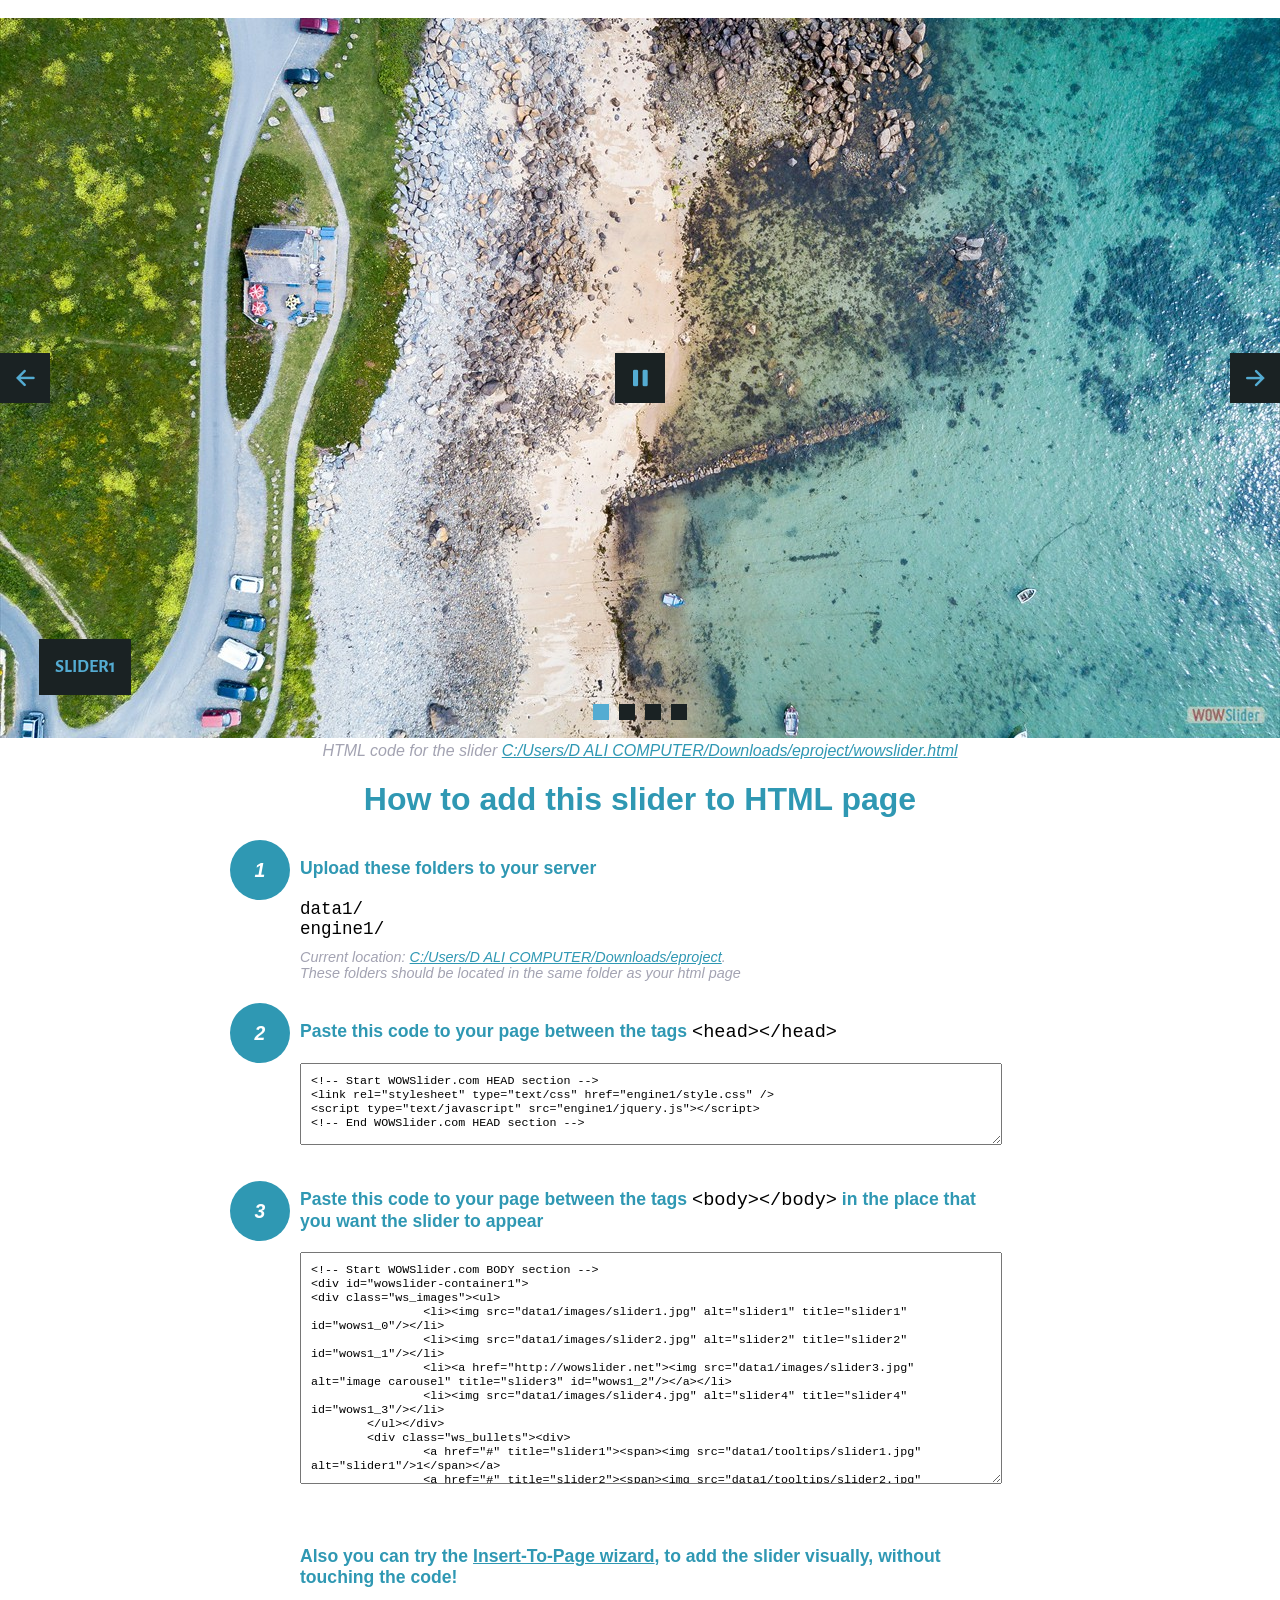
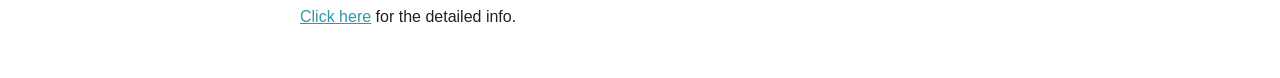
<file: wowslider-howto.html>
<!DOCTYPE html>
<html>
<head>
	<title>WOWSlider</title>
	<meta http-equiv="content-type" content="text/html; charset=utf-8" />
	<meta name="description" content="WOWSlider" />
	
	<!-- Start WOWSlider.com HEAD section --> <!-- add to the <head> of your page -->
	<link rel="stylesheet" type="text/css" href="engine1/style.css" />
	<script type="text/javascript" src="engine1/jquery.js"></script>
	<!-- End WOWSlider.com HEAD section -->


<style>
.instuction {
	font-family: sans-serif, Arial;
	display: block;
	margin: 0 auto;
	max-width: 820px;
	width: 100%;
	padding: 0 70px;
	color: #222;
	-webkit-box-sizing: border-box;
	-moz-box-sizing: border-box;
	box-sizing: border-box;
}
.instuction h1 img {
	max-width: 170px;
	vertical-align: middle;
	margin-bottom: 10px;
}
.instuction h1 {
	color: #2F98B3;
	text-align: center;
}
.instuction h2 {
	position: relative;
	font-size: 1.1em;
	color: #2F98B3;
	margin-bottom: 20px;
	margin-top: 40px;
}
.instuction h2 span.num {
	position: absolute;
	left: -70px;
	top: -18px;
	display: inline-block;
	vertical-align: middle;
	font-style: italic;
	font-size: 1.1em;
	width: 60px;
	height: 60px;
	line-height: 60px;
	text-align: center;
	background: #2F98B3;
	color: #fff;
	border-radius: 50%;
}
.instuction .mono {
	color: #000;
	font-family: monospace;
	font-size: 1.3em;
	font-weight: normal;
}
.instuction li.mono {
	font-size: 1.5em;
}

.instuction ul {
	font-size: 0.9em;
	margin-top: 0;
	padding-left: 0;
	list-style: none;
}
.instuction .note {
	color: #A3A3B2;
	font-style: italic;
	padding-top: 10px;
}
.instuction p.note {
	text-align: center;
	padding-top: 0;
	margin-top: 4px;
}
.instuction textarea {
	font-size: 0.9em;
	min-height: 60px;
	padding: 10px;
	margin: 0;
	overflow: auto;
	max-width: 100%;
	width: 100%;
}
.instuction a,
.instuction a:visited {
	color: #2F98B3;
}
</style>


</head>
<body style="margin:auto">

<br>

<!-- Start WOWSlider.com BODY section --> <!-- add to the <body> of your page -->
<div id="wowslider-container1">
<div class="ws_images"><ul>
		<li><img src="data1/images/slider1.jpg" alt="slider1" title="slider1" id="wows1_0"/></li>
		<li><img src="data1/images/slider2.jpg" alt="slider2" title="slider2" id="wows1_1"/></li>
		<li><a href="http://wowslider.net"><img src="data1/images/slider3.jpg" alt="image carousel" title="slider3" id="wows1_2"/></a></li>
		<li><img src="data1/images/slider4.jpg" alt="slider4" title="slider4" id="wows1_3"/></li>
	</ul></div>
	<div class="ws_bullets"><div>
		<a href="#" title="slider1"><span><img src="data1/tooltips/slider1.jpg" alt="slider1"/>1</span></a>
		<a href="#" title="slider2"><span><img src="data1/tooltips/slider2.jpg" alt="slider2"/>2</span></a>
		<a href="#" title="slider3"><span><img src="data1/tooltips/slider3.jpg" alt="slider3"/>3</span></a>
		<a href="#" title="slider4"><span><img src="data1/tooltips/slider4.jpg" alt="slider4"/>4</span></a>
	</div></div><div class="ws_script" style="position:absolute;left:-99%"><a href="http://wowslider.net">css image slider</a> by WOWSlider.com v9.0</div>
<div class="ws_shadow"></div>
</div>	
<script type="text/javascript" src="engine1/wowslider.js"></script>
<script type="text/javascript" src="engine1/script.js"></script>
<!-- End WOWSlider.com BODY section -->


<div class="instuction">
	<p class="note">HTML code for the slider <a href="file:///C:/Users/D ALI COMPUTER/Downloads/eproject/wowslider.html">C:/Users/D ALI COMPUTER/Downloads/eproject/wowslider.html</a></p>

	<h1>
		How to add this slider to HTML page
	</h1>

	<h2><span class="num">1</span> Upload these folders to your server</h2>
	<ul>
		<li class="mono">data1/</li>
		<li class="mono">engine1/</li>
		<li class="note">Current location: <a href="file:///C:/Users/D ALI COMPUTER/Downloads/eproject">C:/Users/D ALI COMPUTER/Downloads/eproject</a>. <br>These folders should be located in the same folder as your html page</li>
	</ul>

	<h2><span class="num">2</span> Paste this code to your page between the tags <span class="mono">&lt;head&gt;&lt;/head&gt;</span></h2>
	<textarea onclick="this.select()">&lt;!-- Start WOWSlider.com HEAD section --&gt;
&lt;link rel=&quot;stylesheet&quot; type=&quot;text/css&quot; href=&quot;engine1/style.css&quot; /&gt;
&lt;script type=&quot;text/javascript&quot; src=&quot;engine1/jquery.js&quot;&gt;&lt;/script&gt;
&lt;!-- End WOWSlider.com HEAD section --&gt;</textarea>


	<h2><span class="num" style="top: -8px;">3</span> Paste this code to your page between the tags <span class="mono">&lt;body&gt;&lt;/body&gt;</span> in the place that you want the slider to appear</h2>
	<textarea onclick="this.select()" rows="15">&lt;!-- Start WOWSlider.com BODY section --&gt;
&lt;div id=&quot;wowslider-container1&quot;&gt;
&lt;div class=&quot;ws_images&quot;&gt;&lt;ul&gt;
		&lt;li&gt;&lt;img src=&quot;data1/images/slider1.jpg&quot; alt=&quot;slider1&quot; title=&quot;slider1&quot; id=&quot;wows1_0&quot;/&gt;&lt;/li&gt;
		&lt;li&gt;&lt;img src=&quot;data1/images/slider2.jpg&quot; alt=&quot;slider2&quot; title=&quot;slider2&quot; id=&quot;wows1_1&quot;/&gt;&lt;/li&gt;
		&lt;li&gt;&lt;a href=&quot;http://wowslider.net&quot;&gt;&lt;img src=&quot;data1/images/slider3.jpg&quot; alt=&quot;image carousel&quot; title=&quot;slider3&quot; id=&quot;wows1_2&quot;/&gt;&lt;/a&gt;&lt;/li&gt;
		&lt;li&gt;&lt;img src=&quot;data1/images/slider4.jpg&quot; alt=&quot;slider4&quot; title=&quot;slider4&quot; id=&quot;wows1_3&quot;/&gt;&lt;/li&gt;
	&lt;/ul&gt;&lt;/div&gt;
	&lt;div class=&quot;ws_bullets&quot;&gt;&lt;div&gt;
		&lt;a href=&quot;#&quot; title=&quot;slider1&quot;&gt;&lt;span&gt;&lt;img src=&quot;data1/tooltips/slider1.jpg&quot; alt=&quot;slider1&quot;/&gt;1&lt;/span&gt;&lt;/a&gt;
		&lt;a href=&quot;#&quot; title=&quot;slider2&quot;&gt;&lt;span&gt;&lt;img src=&quot;data1/tooltips/slider2.jpg&quot; alt=&quot;slider2&quot;/&gt;2&lt;/span&gt;&lt;/a&gt;
		&lt;a href=&quot;#&quot; title=&quot;slider3&quot;&gt;&lt;span&gt;&lt;img src=&quot;data1/tooltips/slider3.jpg&quot; alt=&quot;slider3&quot;/&gt;3&lt;/span&gt;&lt;/a&gt;
		&lt;a href=&quot;#&quot; title=&quot;slider4&quot;&gt;&lt;span&gt;&lt;img src=&quot;data1/tooltips/slider4.jpg&quot; alt=&quot;slider4&quot;/&gt;4&lt;/span&gt;&lt;/a&gt;
	&lt;/div&gt;&lt;/div&gt;&lt;div class=&quot;ws_script&quot; style=&quot;position:absolute;left:-99%&quot;&gt;&lt;a href=&quot;http://wowslider.net&quot;&gt;css image slider&lt;/a&gt; by WOWSlider.com v9.0&lt;/div&gt;
&lt;div class=&quot;ws_shadow&quot;&gt;&lt;/div&gt;
&lt;/div&gt;	
&lt;script type=&quot;text/javascript&quot; src=&quot;engine1/wowslider.js&quot;&gt;&lt;/script&gt;
&lt;script type=&quot;text/javascript&quot; src=&quot;engine1/script.js&quot;&gt;&lt;/script&gt;
&lt;!-- End WOWSlider.com BODY section --&gt;</textarea>

<br><br>
<h2>Also you can try the <a href="http://wowslider.com/help/add-wowslider-to-page-2.html" target="_blank">Insert-To-Page wizard</a>, to add the slider visually, without touching the code!</h2>
<p>
	<a href="http://wowslider.com/help/add-wowslider-to-page-2.html" target="_blank">Click here</a> for the detailed info.
</p>
</div>

<br><br>
</body>
</html>
</file>
<file: style.css>
*{
    margin: 0px;
    padding: 0px;
    font-family: sans-serif;
}
#search_input:hover{
    box-shadow:3px 3px 6px 3px  rgb(49, 44, 44) !important;
}
#hover{
    transition: transform 0.9s;
}
#hover:hover{
    transform: scale(0.8);
    border-radius: 15px;
    box-shadow:3px 3px 6px 3px  rgb(49, 44, 44) !important;
}
.control{
    display: block;
    width: 100%;
    padding: 0.375rem 0.75rem;
    font-size: 1rem;
    font-weight: 400;
    line-height: 1.5;
    color: #212529;
    background-color: #fff;
    background-clip: padding-box;
    border: 1px solid #00000038;
    -webkit-appearance: none;
    -moz-appearance: none;
    appearance: none;
    border-radius: 0.25rem;
    transition: border-color 0.15s ease-in-out, box-shadow 0.15s ease-in-out;
}
.register{
    background-image: url(img/loginback.jpeg);
    background-size: cover;
    background-repeat: no-repeat;
    border-radius: 20px;
}
.fm{
    background-image: url(img/loginback.jpeg);
    background-size: cover;
    background-repeat: no-repeat;
    border-radius: 20px;
}
.registerd{
    color:black;
    font-weight: bolder;
    font-family: Arial, Helvetica, sans-serif;
}
.fmh3{
    color:black;
    font-weight: bolder;
    font-family: Arial, Helvetica, sans-serif;
}
.btn{
    display: flex;
    justify-content: center;
}
.btn2{
    display: flex;
    justify-content: center;
}
.anchor{
    display: flex;
    justify-content: center;
}
#register{
    color: black;
    font-weight: bolder;
    border-radius:10px;
}
#login{
    color: black;
    font-weight: bolder;
    border-radius:10px;
}
#register:hover{
    color: #fff;
    box-shadow:3px 3px 15px 3px  rgb(49, 44, 44);   
}
#login:hover{
    color: #fff;
    box-shadow:3px 3px 15px 3px  rgb(49, 44, 44);
}
#contact{
    display: flex;
    justify-content: center;
    background-color: #212529;
}
.form-row{
    background-size: cover; /* Cover the entire container */
    background-repeat: no-repeat; /* Prevent tiling */
    background-position: center; /* Center the image */
    padding: 20px;
    max-width: 600px;
    margin: 0 auto;
    border-radius: 10px;
    box-shadow: 0 0 10px rgba(0, 0, 0, 0.1);
}
.contact-form {
    display: flex;
    flex-direction: column;
}
.contact-form label {
    margin-bottom: 5px;
}
.contact-form input, .contact-form textarea {
    margin-bottom: 10px;
    padding: 10px;
    border: 1px solid #ccc;
    border-radius: 5px;
}
.contact-form button {
    padding: 10px 20px;
    background-color: #007BFF;
    color: white;
    border: none;
    border-radius: 5px;
    cursor: pointer;
}
.contact-form button:hover {
    background-color: #0b7cf5d0;
}
#contact{
    background-color: white;
}
.customform{
    justify-content: end !important;
    display: flex;
}
#form_submit{
    margin-right: auto !important;
}
body {
    font-family: Arial, sans-serif;
    margin: 0;
    padding: 0;
    height: 100%;
}
header {
    background-color: #4CAF50;
    color: white;
    padding: 1em 0;
    text-align: center;
}
nav ul {
    list-style: none;
    padding: 0;
}
nav ul li {
    display: inline;
    margin: 0 10px;
}
nav ul li a {
    color: white;
    text-decoration: none;
}
main {
    padding: 20px;
}
.contact-form {
    max-width: 600px;
    margin: 0 auto;
    padding: 20px;
    border: 8px solid #ddd;
    border-radius: 5px;
    background-color: #f9f9f9;
}
.contact-form h2 {
    text-align: center;
    margin-bottom: 20px;
}
.contact-form label {
    display: block;
    margin-bottom: 5px;
}
.contact-form input,
.contact-form textarea {
    width: 100%;
    padding: 10px;
    margin-bottom: 10px;
    border: 1px solid #ccc;
    border-radius: 5px;
}
body {
    font-family: Arial, sans-serif;
    margin: 0;
    padding: 0;
}
.container {
    width: 100%;
    margin: 0 auto;
}
h1 {
    text-align: center;
    margin-top: 50px;
    color: #333;
}
.contact-form {
    background: #fff;
    padding: 30px;
    margin: 20px auto;
    border-radius: 10px;
    border:8px solid white ;
    box-shadow: 0 0 10px rgb(236, 233, 233);
    max-width: 600px;
}
.contact-form label {
     display: block; 
    margin: 10px 0 5px;
}
.contact-form input, .contact-form textarea {
    width: 100%;
    padding: 10px;
    margin: 5px 0 10px;
    border: 1px solid #ccc;
    border-radius: 4px;
}
.contact-form button {
    display: block;
    width: 100%;
    padding: 15px;
    background: #007BFF;
    color: #fff;
    border: none;
    border-radius: 4px;
    cursor: pointer;
}
.contact-form button:hover {
    background: #0d7df5b9;
}
.card:hover{
    border-radius: 5px;;
    box-shadow:3px 3px 3px 3px  rgba(93, 84, 84, 0.422) !important;   
}
#productcards{
    border-radius: 10px;
}
.footer {
  background-color: #706d6d60;
  left: 0;
  bottom: 0;
  text-align: justify;
}
.footer-content h2 { 
   color: #fff; 
}
.footer-content h5, 
.footer-content p, 
.footer-links a { 
color: #fff; 
}
.footer-links a:hover { 
   text-decoration: underline;
}
.footer hr { 
   background-color: #fff; 
}
#zoom_img{
    transition: transform 1.5s;
} 
#zoom_img:hover{
    transform: scale(1.1);
}
#rotateicons{
    transition: transform 1.3s;
}
#rotateicons:hover{
    transform: rotateY(180deg);
}
.row h3{
    text-align: justify;
}
#top_btn {
    display: none;
    position: fixed;
    bottom: 20px;
    right: 30px;
    z-index: 99;
    font-size: 18px;
    border: none;
    outline: none;
    background-color: gray;
    color: white;
    cursor: pointer;
    padding: 15px;
    /* border-radius: 4px; */
  }
  #top_btn:hover {
    background-color:black;
    color: #fff;;
  }
  #seemore{
    height: 200px;
    overflow:auto;
  }
  #wowslider-container1{
    width: 100%;
    height: auto;
  }
</file>
<file: engine1/style.css>
/*
 *	generated by WOW Slider 9.0
 *	template Convex
 */
@import url(https://fonts.googleapis.com/css?family=Gurajada&subset=latin,telugu);
@font-face {
  font-family: 'ws-ctrl-convex';
  src: url('ws-ctrl-convex.eot');
  src: url('ws-ctrl-convex.eot#iefix') format('embedded-opentype'),
       url('ws-ctrl-convex.svg#ws-ctrl-convex') format('svg');
  font-weight: normal;
  font-style: normal;
}
@font-face {
  font-family: 'ws-ctrl-convex';
  src: url('[data-uri]') format('woff'),
       url('[data-uri]') format('truetype');
}
#wowslider-container1 { 
	display: table;
	zoom: 1; 
	position: relative;
	width: 100%;
	max-width: 1280px;
	max-height:720px;
	margin:0px auto 0px;
	z-index:90;
	text-align:left; /* reset align=center */
	font-size: 10px;
	text-shadow: none; /* fix some user styles */

	/* reset box-sizing (to boostrap friendly) */
	-webkit-box-sizing: content-box;
	-moz-box-sizing: content-box;
	box-sizing: content-box; 
}
* html #wowslider-container1{ width:1280px }
#wowslider-container1 .ws_images ul{
	position:relative;
	width: 10000%; 
	height:100%;
	left:0;
	list-style:none;
	margin:0;
	padding:0;
	border-spacing:0;
	overflow: visible;
	/*table-layout:fixed;*/
}
#wowslider-container1 .ws_images ul li{
	position: relative;
	width:1%;
	height:100%;
	line-height:0; /*opera*/
	overflow: hidden;
	float:left;
	/*font-size:0;*/
	padding:0 0 0 0 !important;
	margin:0 0 0 0 !important;
}

#wowslider-container1 .ws_images{
	position: relative;
	left:0;
	top:0;
	height:100%;
	max-height:720px;
	max-width: 1280px;
	vertical-align: top;
	border:none;
	overflow: hidden;
}
#wowslider-container1 .ws_images ul a{
	width:100%;
	height:100%;
	max-height:720px;
	display:block;
	color:transparent;
}
#wowslider-container1 img{
	max-width: none !important;
}
#wowslider-container1 .ws_images .ws_list img,
#wowslider-container1 .ws_images > div > img{
	width:100%;
	border:none 0;
	max-width: none;
	padding:0;
	margin:0;
}
#wowslider-container1 .ws_images > div > img {
	max-height:720px;
}

#wowslider-container1 .ws_images iframe {
	position: absolute;
	z-index: -1;
}

#wowslider-container1 .ws-title > div {
	display: inline-block !important;
}

#wowslider-container1 a{ 
	text-decoration: none; 
	outline: none; 
	border: none; 
}

#wowslider-container1  .ws_bullets { 
	float: left;
	position:absolute;
	z-index:70;
}
#wowslider-container1  .ws_bullets div{
	position:relative;
	float:left;
	font-size: 0px;
}
/* compatibility with Joomla styles */
#wowslider-container1  .ws_bullets a {
	line-height: 0;
}

#wowslider-container1  .ws_script{
	display:none;
}
#wowslider-container1 sound, 
#wowslider-container1 object{
	position:absolute;
}

/* prevent some of users reset styles */
#wowslider-container1 .ws_effect {
	position: static;
	width: 100%;
	height: 100%;
}

#wowslider-container1 .ws_photoItem {
	border: 2em solid #fff;
	margin-left: -2em;
	margin-top: -2em;
}
#wowslider-container1 .ws_cube_side {
	background: #A6A5A9;
}


#wowslider-container1.ws_gestures {
	cursor: -webkit-grab;
	cursor: -moz-grab;
	cursor: url("[data-uri]"), move;
}
#wowslider-container1.ws_gestures.ws_grabbing {
	cursor: -webkit-grabbing;
	cursor: -moz-grabbing;
	cursor: url("[data-uri]"), move;
}

/* hide controls when video start play */
#wowslider-container1.ws_video_playing .ws_bullets,
#wowslider-container1.ws_video_playing .ws_fullscreen,
#wowslider-container1.ws_video_playing .ws_next,
#wowslider-container1.ws_video_playing .ws_prev {
	display: none;
}


/* youtube/vimeo buttons */
#wowslider-container1 .ws_video_btn {
	position: absolute;
	display: none;
	cursor: pointer;
	top: 0;
	left: 0;
	width: 100%;
	height: 100%;
	z-index: 55;
}
#wowslider-container1 .ws_video_btn.ws_youtube,
#wowslider-container1 .ws_video_btn.ws_vimeo {
	display: block;
}
#wowslider-container1 .ws_video_btn div {
	position: absolute;
	background-image: url(./playvideo.png);
	background-size: 200%;
	top: 50%;
	left: 50%;
	width: 7em;
	height: 5em;
	margin-left: -3.5em;
	margin-top: -2.5em;
}
#wowslider-container1 .ws_video_btn.ws_youtube div {
	background-position: 0 0;
}
#wowslider-container1 .ws_video_btn.ws_youtube:hover div {
	background-position: 100% 0;
}
#wowslider-container1 .ws_video_btn.ws_vimeo div {
	background-position: 0 100%;
}
#wowslider-container1 .ws_video_btn.ws_vimeo:hover div {
	background-position: 100% 100%;
}

#wowslider-container1 .ws_playpause.ws_hide {
	display: none !important;
}
/* bullets */
#wowslider-container1  .ws_bullets { 
	padding: 0px; 
}
#wowslider-container1 .ws_bullets a { 
	position:relative;
	display: inline-block;
	width: 0;
	margin: 3px 5px;
	padding: 8px;	

	-webkit-perspective: 80px;
	perspective: 80px;
} 
#wowslider-container1 .ws_bullets a > span {
	position:absolute;
	display: block;
	top:0;
	right: 0;
	height:100%;
	width:100%;
	-webkit-transform-style: preserve-3d;
	transform-style: preserve-3d;

	-webkit-transition: -webkit-transform 0.5s ease;
  	transition: -webkit-transform 0.5s ease, transform 0.5s ease;
}

#wowslider-container1 .ws_bullets a > span:before,
#wowslider-container1 .ws_bullets a > span:after {
	content: '';
	display: block;
	height:100%;
	background: #54ACD2;

  	-webkit-transform: rotateX(-90deg) translateZ(-8px) translateY(8px);
  	transform: rotateX(-90deg) translateZ(-8px) translateY(8px);
}
#wowslider-container1 .ws_bullets a > span:after {
	position: absolute;
	top: 0;
	left: 0;
	width: 100%;
	height: 100%;
  	background: #1A2223;
  	-webkit-transform: rotateX(0deg);
  	transform: rotateX(0deg);
}

#wowslider-container1 .ws_bullets a.ws_overbull > span,
#wowslider-container1 .ws_bullets a.ws_selbull > span {
    -webkit-transform: rotateX(-90deg) translateZ(8px) translateY(8px);
    transform: rotateX(-90deg) translateZ(8px) translateY(8px);
}




/* play/pause, arrows */
#wowslider-container1 a.ws_next,
#wowslider-container1 a.ws_prev,
#wowslider-container1 .ws_playpause {
	position:absolute;
	font: 2em "ws-ctrl-convex";
	width: 2.5em;
	height: 2.5em;
	top:50%;
	
	margin-top: -1.25em;
	color: #ffffff;
	z-index: 100;

	-webkit-perspective: 20em;
	perspective: 20em;
}
#wowslider-container1 a.ws_next {
	right: 0;
}
#wowslider-container1 a.ws_prev {
	left: 0;
}
#wowslider-container1 .ws_playpause {
	left:50%;
	margin-left:-1.25em;
}

#wowslider-container1 a.ws_next > span,
#wowslider-container1 a.ws_prev > span,
#wowslider-container1 .ws_playpause > span,
#wowslider-container1 .ws_bullets a > span {
	display: block;
	-webkit-transform-style: preserve-3d;
	transform-style: preserve-3d;

	-webkit-transition: -webkit-transform 0.5s ease;
  	transition: -webkit-transform 0.5s ease, transform 0.5s ease;
}


#wowslider-container1 a.ws_next > span:before,
#wowslider-container1 a.ws_prev > span:before,
#wowslider-container1 .ws_playpause > span:before,
#wowslider-container1 a.ws_next > span:after,
#wowslider-container1 a.ws_prev > span:after,
#wowslider-container1 .ws_playpause > span:after {
	display: block;
	text-align: center;
	line-height: 2.5em;
	height:100%;
	background: #54ACD2;
	color: #1A2223;

  	-webkit-transform: rotateX(-90deg) translateZ(-1.25em) translateY(1.25em);
  	transform: rotateX(-90deg) translateZ(-1.25em) translateY(1.25em);
}
#wowslider-container1 .ws_play > span:before,
#wowslider-container1 .ws_play > span:after{
	content:"\e800";
}
#wowslider-container1 .ws_pause > span:before,
#wowslider-container1 .ws_pause > span:after{
	content:"\e801";
}
#wowslider-container1 a.ws_next > span:before,
#wowslider-container1 a.ws_next > span:after {
	content:'\e803';
}
#wowslider-container1 a.ws_prev > span:before,
#wowslider-container1 a.ws_prev > span:after {
	content:'\e802';
}

#wowslider-container1 a.ws_next > span:after,
#wowslider-container1 a.ws_prev > span:after,
#wowslider-container1 .ws_playpause > span:after {
	position: absolute;
	top: 0;
	left: 0;
	width: 100%;
	height: 100%;
  	-webkit-transform: rotateX(0deg);
  	transform: rotateX(0deg);
  	background: #1A2223;
	color: #54ACD2;
}

#wowslider-container1 a.ws_next:hover > span,
#wowslider-container1 a.ws_prev:hover > span,
#wowslider-container1 .ws_playpause:hover > span {
    -webkit-transform: rotateX(-90deg) translateZ(1.25em) translateY(1.25em);
    transform: rotateX(-90deg) translateZ(1.25em) translateY(1.25em);
}/* bottom center */
#wowslider-container1  .ws_bullets {
	bottom:1.5em;
	left:50%;
}
#wowslider-container1  .ws_bullets div{
	left:-50%;
}#wowslider-container1 .ws-title{
	font: 1.3em 'Gurajada', serif;
	position: absolute;
	left: 2em;
	margin-right:10em;
	z-index: 50;

	color:#fff;
	padding: 1em;
	bottom: 30px;
	top: auto;
	opacity: 1;
}
#wowslider-container1 .ws-title div,#wowslider-container1 .ws-title span{
	display:inline-block;
	padding: 0.1em 0.6em;
	background-color: #1A2223;
	color: #54ACD2;
}
#wowslider-container1 .ws-title div{
	display:block;
	margin-top:0.5em;
	font-size: 1.3em;
}
#wowslider-container1 .ws-title span{
	text-transform: uppercase;	
	font-size: 2em;
}#wowslider-container1 .ws_images > ul{
	animation: wsBasic 16s infinite;
	-moz-animation: wsBasic 16s infinite;
	-webkit-animation: wsBasic 16s infinite;
}
@keyframes wsBasic{0%{left:-0%} 12.5%{left:-0%} 25%{left:-100%} 37.5%{left:-100%} 50%{left:-200%} 62.5%{left:-200%} 75%{left:-300%} 87.5%{left:-300%} }
@-moz-keyframes wsBasic{0%{left:-0%} 12.5%{left:-0%} 25%{left:-100%} 37.5%{left:-100%} 50%{left:-200%} 62.5%{left:-200%} 75%{left:-300%} 87.5%{left:-300%} }
@-webkit-keyframes wsBasic{0%{left:-0%} 12.5%{left:-0%} 25%{left:-100%} 37.5%{left:-100%} 50%{left:-200%} 62.5%{left:-200%} 75%{left:-300%} 87.5%{left:-300%} }

#wowslider-container1 .ws_bullets  a img{
	position:absolute;
	display:block;
	text-indent:0;
	bottom:15px;
	left:-43px;
	visibility:hidden;
	max-width:none;
}
#wowslider-container1 .ws_bullets a:hover img{
	visibility:visible;
}

#wowslider-container1 .ws_bulframe div div{
	height:48px;
	overflow:visible;
	position:relative;
}
#wowslider-container1 .ws_bulframe div {
	left:0;
	overflow:hidden;
	position:relative;
	width:85px;
}
#wowslider-container1  .ws_bullets .ws_bulframe{
	position:absolute;
	display:none;
	bottom:25px;
	margin-left:8px;
	cursor:pointer;

	/* fixed bulframe hidding in Chrome */
	-webkit-transform: translateZ(0);
	-ms-transform: translateZ(0);
	-o-transform: translateZ(0);
	transform: translateZ(0);
}#wowslider-container1 .ws_bulframe div div{
	height: auto;
}

@media all and (max-width:760px) {
	#wowslider-container1 .ws_fullscreen {
		display: block;
	}
}
@media all and (max-width:400px){
	#wowslider-container1 .ws_controls,
	#wowslider-container1 .ws_bullets,
	#wowslider-container1 .ws_thumbs{
		display: none
	}
}
</file>
